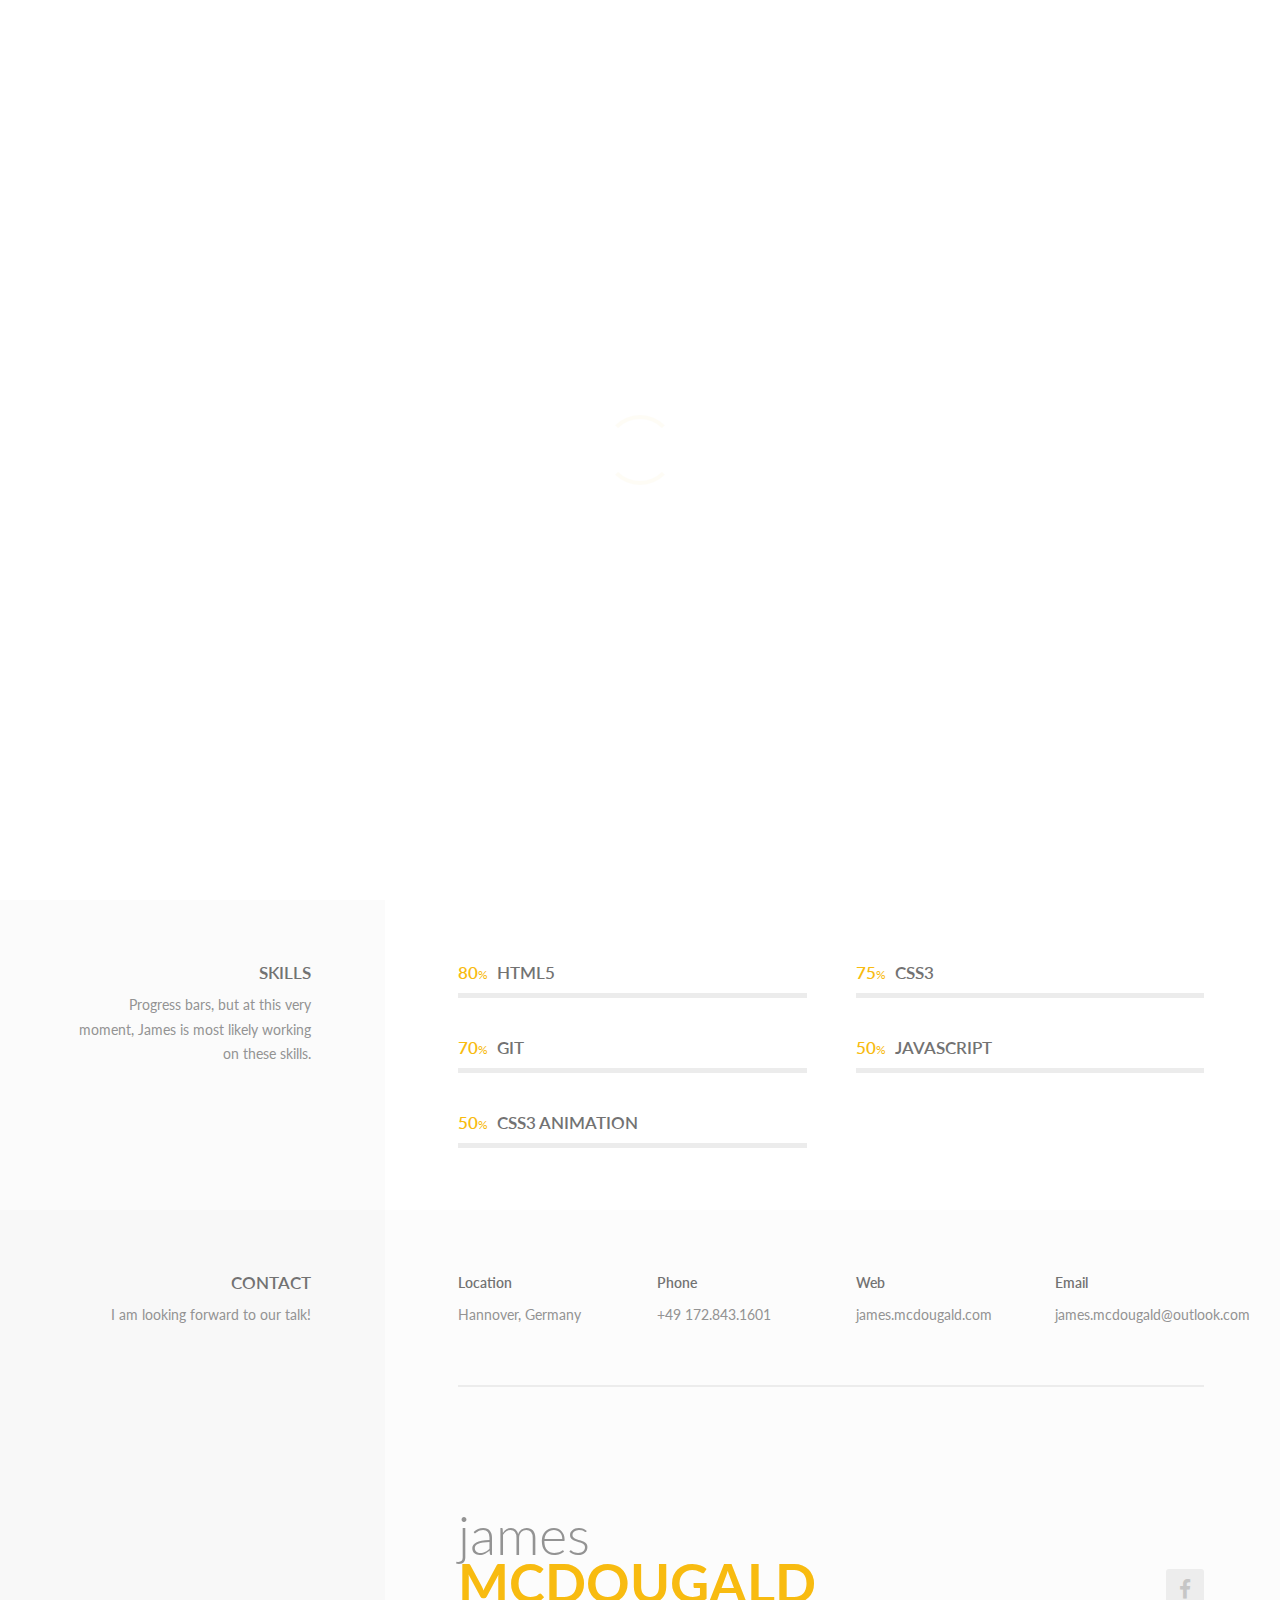
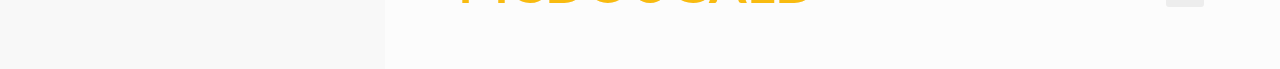
<file: index.html>
<!doctype html>

<html lang="en">

    <head>

        <title>James D. McDougald Jr.</title>

        <meta name="description" content="">

        <meta charset="utf-8">
        <meta name="viewport" content="width=device-width, initial-scale=1, shrink-to-fit=no">
        <meta http-equiv="x-ua-compatible" content="ie=edge">

        <!-- Google Font: Lato -->
        <link href='https://fonts.googleapis.com/css?family=Lato:400,100,100italic,300,300italic,400italic,700,700italic,900,900italic&subset=latin,latin-ext' rel='stylesheet' type='text/css'>

        <!-- FontAwesome -->
        <link rel="stylesheet" href="assets/plugins/font-awesome/css/font-awesome.min.css">

        <!-- Nivo Lightbox-->
        <link rel="stylesheet" href="assets/plugins/nivo-lightbox/nivo-lightbox.css" />
        <link rel="stylesheet" href="assets/plugins/nivo-lightbox/themes/default/default.css" />

        <!-- Main CSS -->
        <link rel="stylesheet" href="assets/css/main.css">

        <!-- Themes -->
        <link rel="stylesheet" href="assets/css/themes.light.css">
        <!--<link rel="stylesheet" href="assets/css/themes.dark.css">-->

        <!-- Custom CSS -->
        <link rel="stylesheet" href="assets/css/custom.css">

        <!-- jQuery -->
        <script src="assets/js/jquery.min.js"></script>

        <!-- dense.js (Retina plugin) -->
        <script src="assets/js/dense.js"></script>

        <!-- Nivo Lightbox -->
        <script src="assets/plugins/nivo-lightbox/nivo-lightbox.min.js"></script>

        <!-- ScrollReveal -->
        <script src="assets/js/scrollreveal.min.js"></script>

        <!-- Main JS -->
        <script src="assets/js/main.js"></script>

    </head>

    <body>

        <div class="c-preloader  js-preloader">
            <div class="c-preloader__spinner  t-preloader__spinner"></div>
        </div>

        <div class="c-main-container  js-main-container">



            <!-- ################################ -->
            <!-- ############ HEADER ############ -->
            <!-- ################################ -->

            <section class="o-section o-section--header  t-section  t-section--header">
                <div class="c-header">

                    <div class="o-section__header-bg  t-section__header"></div>
                    <div class="o-section__content-bg  t-section__content"></div>

                    <div class="o-container">
                        <div class="o-section__container">

                            <header class="o-section__header  c-header__header  t-section__header">
                                <div class="c-header__inner-header">

                                    <div class="c-header__avatar">
                                        <div class="a-header  c-avatar">
                                            <img class="c-avatar__img" src="assets/images/header/background1.jpg" alt="">
                                        </div><!-- /c-avatar -->
                                    </div><!-- /c-header-avatar -->

                                </div><!-- /c-header__inner-header -->
                            </header><!-- /o-section__header -->

                            <div class="o-section__content  c-header__content  t-section__content">
                                <div class="c-header__inner-content">

                                    <div class="c-header__top">

                                        <div class="c-header__brand">

                                            <div class="c-brand">
                                                <h1 class="c-brand__title  t-title">
                                                    <span class="c-brand__sizer">
                                                        <span class="a-header  c-brand__first-word  t-title__first-word">
                                                            James
                                                        </span>
                                                        <span class="a-header  c-brand__second-word  t-title__second-word">
                                                            McDougald
                                                        </span>
                                                    </span>
                                                </h1>
                                                <h2 class="a-header  c-brand__sub-title  t-sub-title">
                                                    <span class="c-brand__sizer">
                                                        Developing Front-end &amp; Web Developer
                                                    </span>
                                                </h2>
                                            </div><!-- /c-brand -->

                                        </div><!-- /c-header__brand -->

                                        <ul class="c-header__social-buttons  c-social-buttons">
                                            <li class="a-header">
                                                <a href="https://www.facebook.com/james.mcdougald" target="_blank" class="c-social-button  t-social-button">
                                                    <i class="fa  fa-lg  fa-facebook"></i>
                                                </a>
                                            </li>
                                            <!--<li class="a-header">
                                                <a href="https://dribbble.com/" target="_blank" class="c-social-button  t-social-button">
                                                    <i class="fa  fa-lg  fa-dribbble"></i>
                                                </a>
                                            </li>-->
                                            <!--<li class="a-header">
                                                <a href="https://twitter.com/_Ruven" target="_blank" class="c-social-button  t-social-button">
                                                    <i class="fa  fa-lg  fa-twitter"></i>
                                                </a>
                                            </li>-->
                                        </ul><!-- /c-header__social-buttons -->

                                    </div><!-- /c-header__top -->

                                    <div class="c-header__contact">

                                        <hr class="a-header  c-header__contact-divider" />

                                        <div class="o-grid">

                                            <div class="o-grid__col-md-3  o-grid__col-sm-6">
                                                <div class="a-header  o-content">
                                                    <div class="o-content__body">
                                                        <h4>Location</h4>
                                                        <address>
                                                            Hannover, Germany
                                                        </address>
                                                    </div>
                                                </div><!-- /o-content -->
                                            </div><!-- /o-grid__col -->

                                            <div class="o-grid__col-md-3  o-grid__col-sm-6">
                                                <div class="a-header  o-content">
                                                    <div class="o-content__body">
                                                        <h4>Phone</h4>
                                                        <p>
                                                            +49 172.843.1601
                                                        </p>
                                                    </div>
                                                </div><!-- /o-content -->
                                            </div><!-- /o-grid__col -->

                                            <div class="o-grid__col-md-3  o-grid__col-sm-6">
                                                <div class="a-header  o-content">
                                                    <div class="o-content__body">
                                                        <a href="#" target="_blank" class="t-link-container">
                                                            <h4>Web</h4>
                                                            <p>
                                                                <span class="t-link-container__item--blended">
                                                                    james.mcdougald.com
                                                                </span>
                                                            </p>
                                                        </a><!-- /o-link-container -->
                                                    </div>
                                                </div><!-- /o-content -->
                                            </div><!-- /o-grid__col -->

                                            <div class="o-grid__col-md-3  o-grid__col-sm-6">
                                                <div class="a-header  o-content">
                                                    <div class="o-content__body">
                                                        <a href="#" target="_blank" class="t-link-container">
                                                            <h4>Email</h4>
                                                            <p>
                                                                <span class="t-link-container__item--blended">
                                                                    james.mcdougald@outlook.com
                                                                </span>
                                                            </p>
                                                        </a><!-- /o-link-container -->
                                                    </div>
                                                </div><!-- /o-content -->
                                            </div><!-- /o-grid__col -->

                                        </div><!-- /o-grid -->
                                    </div><!-- /c-header__contact -->

                                </div><!-- /c-header__inner-content -->
                            </div><!-- /o-section__content -->

                        </div><!-- /o-section__container -->

                    </div><!-- /o-container -->

                </div><!-- /c-header -->
            </section><!-- /o-section -->



            <!-- ################################ -->
            <!-- ############ INTRO ############# -->
            <!-- ################################ -->

            <section class="o-section  t-section  ">

                <div class="o-section__header-bg  t-section__header"></div>
                <div class="o-section__content-bg  t-section__content"></div>

                <div class="o-container">
                    <div class="o-section__container">

                        <header class="o-section__header  t-section__header">
                            <div class="o-content">
                                <h2 class="o-section__heading">
                                    Intro
                                </h2>
                                <div class="o-content__body  o-section__description">
                                    A bit about James.
                                </div>
                            </div>
                        </header><!-- /o-section__header -->

                        <div class="o-section__content  t-section__content  ">

                            <div class="o-content">
                                <div class="c-intro">
                                    <div class="o-content__body">
                                        <p>
                                            James D. McDougald Jr.  is an
                                            <a href="https://www.google.de/search?ei=B_4OWpz0O8K2a63auvgH&q=entrepreneur+definition&oq=entrepreneur+def&gs_l=psy-ab.1.0.0i67k1j0l9.13165.13921.0.15288.4.4.0.0.0.0.94.330.4.4.0....0...1.1.64.psy-ab..0.4.328...0i20i263k1.0.4mdVOdIQQ3Q" target="_blank">entrepreneurial</a> minded individual. He strives to create a legacy for his family that will leave a mark on the world, even long after he is gone.
                                        </p>
                                        <p>
                                            Mr. McDougald is seeking a position as a junior developer in which he can focus on the front-end development. Being what some would consider a forever student, James has his sights on not just finding a job, but starting a career in which he can be provided structure to learn more and more as well as apply his creativity. His experience in sales and marketing give him a competetive edge in understanding the demands and needs of the end-user.
                                        </p>
                                        <p>
                                            He is driven by his desire to learn and to be the best possible version of himself. He considers himself to have a student mentality as he pursues  a career as a developer. He finds gratification in overcoming the semmingly impossible obstacles, as well as conquering daily goals.
                                        </p>
                                        <p>
                                            Having a strong desire for knowledge &amp; determination to build upon his programming abilities led him to take on a 10 week training course at <a href="https://www.codecademy.com/pro/intensive/build-websites-from-scratch" target="_blank">codecademy</a>. During this time he actively progressed and improved in his capabilities. Since then, with guidance, he has developed and maintained a few projects of his own.
                                        </p>
                                        <p>
                                            During his short time living in Germany, he has made it his mission to learn the language &amp; culture. He successfully completed B2 qualification in the german language and intergration course at the <a href="https://bildungsverein.de/" target="_blank">bildungsverein Hannover</a>. Wether he was displeased with his level of the language or further driven by his love for learning, he then participated in a a three-month training plan in which employees are strengthened in their basic german skills. He remains nevertheless a stron believer that the best way to learn the language and most things in life is by immersing himself in situations where he is required to learn.
                                        </p>
                                        <p></p>
                                    </div>
                                </div>
                            </div>

                        </div><!-- /o-section__content -->

                    </div><!-- /o-section__container -->
                </div><!-- /o-container -->

            </section><!-- /o-section -->



            <!-- ################################ -->
            <!-- ########## EXPERTISE ########### -->
            <!-- ################################ -->

            <section class="o-section  t-section  ">

                <div class="o-section__header-bg  t-section__header"></div>
                <div class="o-section__content-bg  t-section__content"></div>

                <div class="o-container">
                    <div class="o-section__container">

                        <header class="o-section__header  t-section__header">
                            <div class="o-content">
                                <h2 class="o-section__heading">
                                    Expertise
                                </h2>
                                <div class="o-content__body  o-section__description">

                                </div>
                            </div>
                        </header><!-- /o-section__header -->

                        <div class="o-section__content  t-section__content  ">

                            <div class="o-grid">

                                <div class="o-grid__col-sm-6">
                                    <div class="o-media  o-media--block  o-content">
                                        <div class="o-media__figure">
                                            <div class="c-number  t-primary-color">
                                                01
                                            </div>
                                        </div>
                                        <div class="o-media__body  o-content__body">
                                            <h3>Advanced CSS</h3>
                                            <p>
                                                Outstanding ability to uphold CSS driven development standards. Update and modify existing css code for better UI &amp; UX.
                                            </p>
                                        </div>
                                    </div><!-- /o-media o-content -->
                                </div><!-- /o-grid__col -->

                                <div class="o-grid__col-sm-6">
                                    <div class="o-media  o-media--block  o-content">
                                        <div class="o-media__figure">
                                            <div class="c-number  t-primary-color">
                                                02
                                            </div>
                                        </div>
                                        <div class="o-media__body  o-content__body">
                                            <h3>Responsive Design</h3>
                                            <p>
                                              Make websites change dynamically when viewed on any screen size. "Approach aimed at crafting sites to provide an optimal viewing experience, easy reading and navigation with a minimum of resizing, panning, and scrolling across a wide range of devices." -google
                                            </p>
                                        </div>
                                    </div><!-- /o-media o-content -->
                                </div><!-- /o-grid__col -->

                                <div class="o-grid__col-sm-6">
                                    <div class="o-media  o-media--block  o-content">
                                        <div class="o-media__figure">
                                            <div class="c-number  t-primary-color">
                                                03
                                            </div>
                                        </div>
                                        <div class="o-media__body  o-content__body">
                                            <h3>HTML5</h3>
                                            <p>
                                                Develope HTML Style Guides based on finalized templates.
                                            </p>
                                        </div>
                                    </div><!-- /o-media o-content -->
                                </div><!-- /o-grid__col -->

                                <div class="o-grid__col-sm-6">
                                    <div class="o-media  o-media--block  o-content">
                                        <div class="o-media__figure">
                                            <div class="c-number  t-primary-color">
                                                04
                                            </div>
                                        </div>
                                        <div class="o-media__body  o-content__body">
                                            <h3>Front-end Design</h3>
                                            <p>
                                                Workflow tools include: HTML, CSS, Bootstrap, Javascript, GitHub.
                                            </p>
                                        </div>
                                    </div><!-- /o-media o-content -->
                                </div><!-- /o-grid__col -->

                                <!--<div class="o-grid__col-sm-6">
                                    <div class="o-media  o-media--block  o-content">
                                        <div class="o-media__figure">
                                            <div class="c-number  t-primary-color">
                                                05
                                            </div>
                                        </div>
                                        <div class="o-media__body  o-content__body">
                                            <h3>WordPress</h3>
                                            <p>
                                                Phasellus ultrices nulla quis nibh. Fusce lobortis lorem. Quisque a lectus. Donec consectetuer ligula vulputate sem tristique cursus. Nam nulla quam, gravida non, sodales sit amet, nisi.
                                            </p>
                                        </div>
                                    </div><!-- /o-media o-content -->
                                </div><!-- /o-grid__col -->-->

                                <!--<div class="o-grid__col-sm-6">
                                    <div class="o-media  o-media--block  o-content">
                                        <div class="o-media__figure">
                                            <div class="c-number  t-primary-color">
                                                06
                                            </div>
                                        </div>
                                        <div class="o-media__body  o-content__body">
                                            <h3>JavaScript / jQuery</h3>
                                            <p>
                                                Cras ornare tristique elit lorem ipsum dolor sit amet, consectetuer adipiscing elit. Phasellus hendrerit. Pellentesque aliquet nibh nec urna. In nisi neque, aliquet vel, dapibus id.
                                            </p>
                                        </div>
                                    </div><!-- /o-media o-content -->
                                </div><!-- /o-grid__col -->-->

                            </div><!-- /o-grid -->

                        </div><!-- /o-section__content -->

                    </div><!-- /o-section__container -->
                </div><!-- /o-container -->

            </section><!-- /o-section -->



            <!-- ################################ -->
            <!-- ############ SKILLS ############ -->
            <!-- ################################ -->

            <section class="o-section  t-section  ">

                <div class="o-section__header-bg  t-section__header"></div>
                <div class="o-section__content-bg  t-section__content"></div>

                <div class="o-container">
                    <div class="o-section__container">

                        <header class="o-section__header  t-section__header">
                            <div class="o-content">
                                <h2 class="o-section__heading">
                                    Skills
                                </h2>
                                <div class="o-content__body  o-section__description">
                                    Progress bars, but at this very moment, James is most likely working on these skills.
                                </div>
                            </div>
                        </header><!-- /o-section__header -->

                        <div class="o-section__content  t-section__content  ">

                            <div class="o-grid">

                                <div class="o-grid__col-sm-6">
                                    <div class="o-content">
                                        <div class="o-media  o-media--block">
                                            <div class="o-media__figure">
                                                <div class="c-number  t-primary-color">
                                                    80<small>%</small>
                                                </div>
                                            </div>
                                            <div class="o-media__body">
                                                <h3>HTML5</h3>
                                            </div>
                                        </div>
                                        <div class="c-progress-bar  o-content__body  t-border-color-bg  u-mt-text">
                                            <div class="a-progress-bar  c-progress-bar__filler  t-primary-bg" data-percent="80"></div>
                                        </div>
                                    </div>
                                </div><!-- /o-grid__col -->

                                <div class="o-grid__col-sm-6">
                                    <div class="o-content">
                                        <div class="o-media  o-media--block">
                                            <div class="o-media__figure">
                                                <div class="c-number  t-primary-color">
                                                    75<small>%</small>
                                                </div>
                                            </div>
                                            <div class="o-media__body">
                                                <h3>CSS3</h3>
                                            </div>
                                        </div>
                                        <div class="c-progress-bar  o-content__body  t-border-color-bg  u-mt-text">
                                            <div class="a-progress-bar  c-progress-bar__filler  t-primary-bg" data-percent="75"></div>
                                        </div>
                                    </div>
                                </div><!-- /o-grid__col -->

                                <div class="o-grid__col-sm-6">
                                    <div class="o-content">
                                        <div class="o-media  o-media--block">
                                            <div class="o-media__figure">
                                                <div class="c-number  t-primary-color">
                                                    70<small>%</small>
                                                </div>
                                            </div>
                                            <div class="o-media__body">
                                                <h3>Git</h3>
                                            </div>
                                        </div>
                                        <div class="c-progress-bar  o-content__body  t-border-color-bg  u-mt-text">
                                            <div class="a-progress-bar  c-progress-bar__filler  t-primary-bg" data-percent="70"></div>
                                        </div>
                                    </div>
                                </div><!-- /o-grid__col -->

                                <div class="o-grid__col-sm-6">
                                    <div class="o-content">
                                        <div class="o-media  o-media--block">
                                            <div class="o-media__figure">
                                                <div class="c-number  t-primary-color">
                                                    50<small>%</small>
                                                </div>
                                            </div>
                                            <div class="o-media__body">
                                                <h3>JavaScript</h3>
                                            </div>
                                        </div>
                                        <div class="c-progress-bar  o-content__body  t-border-color-bg  u-mt-text">
                                            <div class="a-progress-bar  c-progress-bar__filler  t-primary-bg" data-percent="50"></div>
                                        </div>
                                    </div>
                                </div><!-- /o-grid__col -->

                                <div class="o-grid__col-sm-6">
                                    <div class="o-content">
                                        <div class="o-media  o-media--block">
                                            <div class="o-media__figure">
                                                <div class="c-number  t-primary-color">
                                                    50<small>%</small>
                                                </div>
                                            </div>
                                            <div class="o-media__body">
                                                <h3>CSS3 Animation</h3>
                                            </div>
                                        </div>
                                        <div class="c-progress-bar  o-content__body  t-border-color-bg  u-mt-text">
                                            <div class="a-progress-bar  c-progress-bar__filler  t-primary-bg" data-percent="50"></div>
                                        </div>
                                    </div>
                                </div><!-- /o-grid__col -->


                            </div><!-- /o-grid -->

                        </div><!-- /o-section__content -->

                    </div><!-- /o-section__container -->
                </div><!-- /o-container -->

            </section><!-- /o-section -->






            <!-- ################################ -->
            <!-- ############ FOOTER ############ -->
            <!-- ################################ -->

            <section class="o-section  t-section  o-section--footer">

                <div class="o-section__header-bg  t-section__header"></div>
                <div class="o-section__content-bg  t-section__content"></div>

                <div class="o-container">
                    <div class="o-section__container">

                        <header class="o-section__header  t-section__header">
                            <div class="o-content">
                                <h2 class="o-section__heading">
                                    Contact
                                </h2>
                                <div class="o-content__body  o-section__description">
                                    I am looking forward to our talk!
                                </div>
                            </div>
                        </header><!-- /o-section__header -->

                        <div class="o-section__content  t-section__content  ">

                                <div class="c-footer__contact">
                                    <div class="o-grid">

                                    <div class="o-grid__col-md-3  o-grid__col-sm-6">
                                        <div class="o-content">
                                            <div class="o-content__body">
                                                <h4>Location</h4>
                                                <address>
                                                    Hannover, Germany
                                                </address>
                                            </div>
                                        </div><!-- /o-content -->
                                    </div><!-- /o-grid__col -->

                                    <div class="o-grid__col-md-3  o-grid__col-sm-6">
                                        <div class="o-content">
                                            <div class="o-content__body">
                                                <h4>Phone</h4>
                                                <p>
                                                    +49 172.843.1601
                                                </p>
                                            </div>
                                        </div><!-- /o-content -->
                                    </div><!-- /o-grid__col -->

                                    <div class="o-grid__col-md-3  o-grid__col-sm-6">
                                        <div class="o-content">
                                            <div class="o-content__body">
                                                <a href="#" target="_blank" class="t-link-container">
                                                    <h4>Web</h4>
                                                    <p>
                                                        <span class="t-link-container__item--blended">
                                                            james.mcdougald.com
                                                        </span>
                                                    </p>
                                                </a><!-- /o-link-container -->
                                            </div>
                                        </div><!-- /o-content -->
                                    </div><!-- /o-grid__col -->

                                    <div class="o-grid__col-md-3  o-grid__col-sm-6">
                                        <div class="o-content">
                                            <div class="o-content__body">
                                                <a href="#" target="_blank" class="t-link-container">
                                                    <h4>Email</h4>
                                                    <p>
                                                        <span class="t-link-container__item--blended">
                                                            james.mcdougald@outlook.com
                                                        </span>
                                                    </p>
                                                </a><!-- /o-link-container -->
                                            </div>
                                        </div><!-- /o-content -->
                                    </div><!-- /o-grid__col -->

                                </div><!-- /o-grid -->
                                </div><!-- /c-footer__contact -->

                                <hr class="c-footer__contact-divider" />

                                <div class="o-content">
                                    <div class="c-footer__bottom">
                                        <div class="c-footer__brand">

                                            <div class="c-brand">
                                                <div class="o-content__body">
                                                    <h1 class="c-brand__title  t-title">
                                                        <span class="c-brand__sizer  c-brand__sizer--sm">
                                                            <span class="a-footer  c-brand__first-word  t-title__first-word">
                                                                James
                                                            </span>
                                                            <span class="a-footer  c-brand__second-word  t-title__second-word">
                                                                McDougald
                                                            </span>
                                                        </span>
                                                    </h1>
                                                </div><!-- /o-content__body -->
                                            </div><!-- /c-brand -->

                                        </div><!-- /c-footer__brand -->

                                        <ul class="c-footer__social-buttons  c-social-buttons  o-content__body">
                                            <li class="a-footer">
                                                <a href="https://www.facebook.com/james.mcdougald" target="_blank" class="c-social-button  t-social-button">
                                                    <i class="fa  fa-lg  fa-facebook"></i>
                                                </a>
                                            </li>
                                          <!--  <li class="a-footer">
                                                <a href="https://dribbble.com/" target="_blank" class="c-social-button  t-social-button">
                                                    <i class="fa  fa-lg  fa-dribbble"></i>
                                                </a>
                                            </li>
                                            <li class="a-footer">
                                                <a href="https://twitter.com/_Ruven" target="_blank" class="c-social-button  t-social-button">
                                                    <i class="fa  fa-lg  fa-twitter"></i>
                                                </a>
                                            </li>-->
                                        </ul><!-- /c-footer__social-buttons -->

                                    </div><!-- /c-footer__bottom -->
                                </div><!-- /o-content -->

                        </div><!-- /o-section__content -->

                    </div><!-- /o-section__container -->
                </div><!-- /o-container -->

            </section><!-- /o-section -->



        </div><!-- /c-main-container -->

    </body>

</html>
</file>
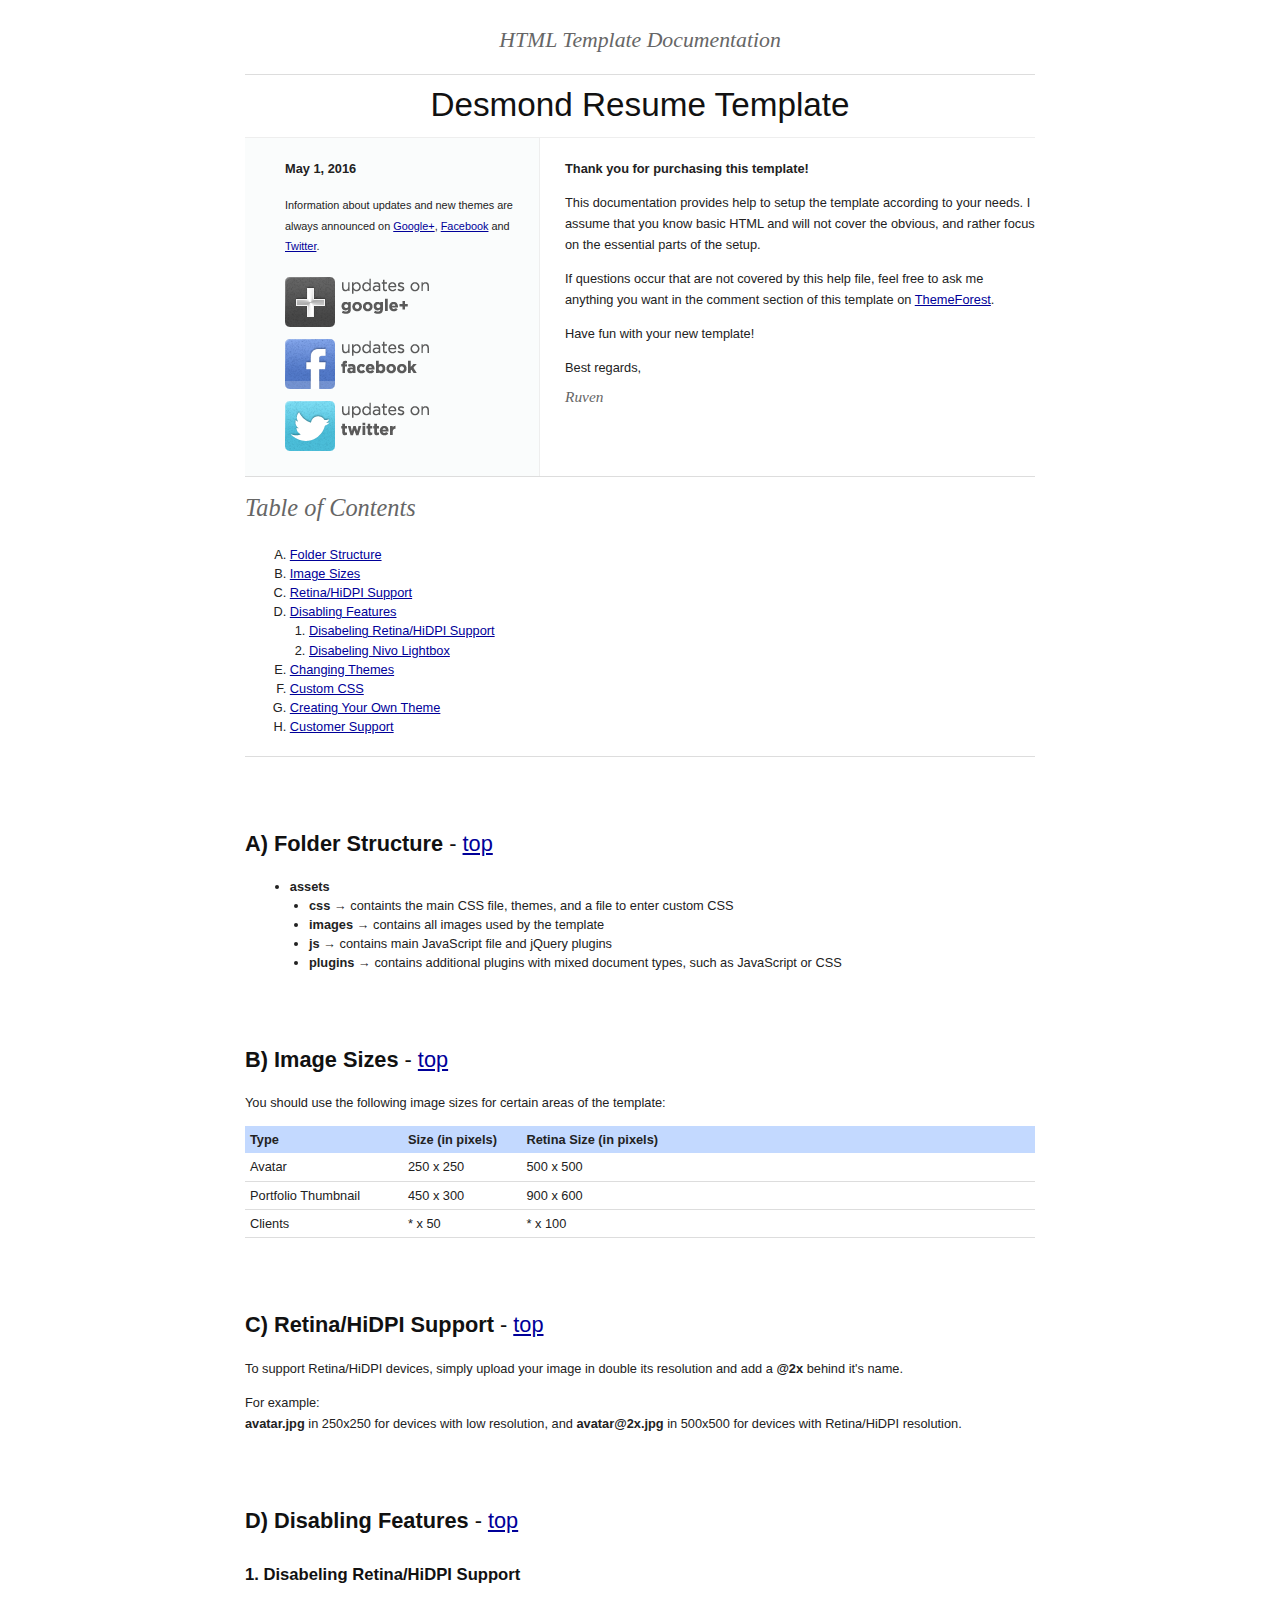
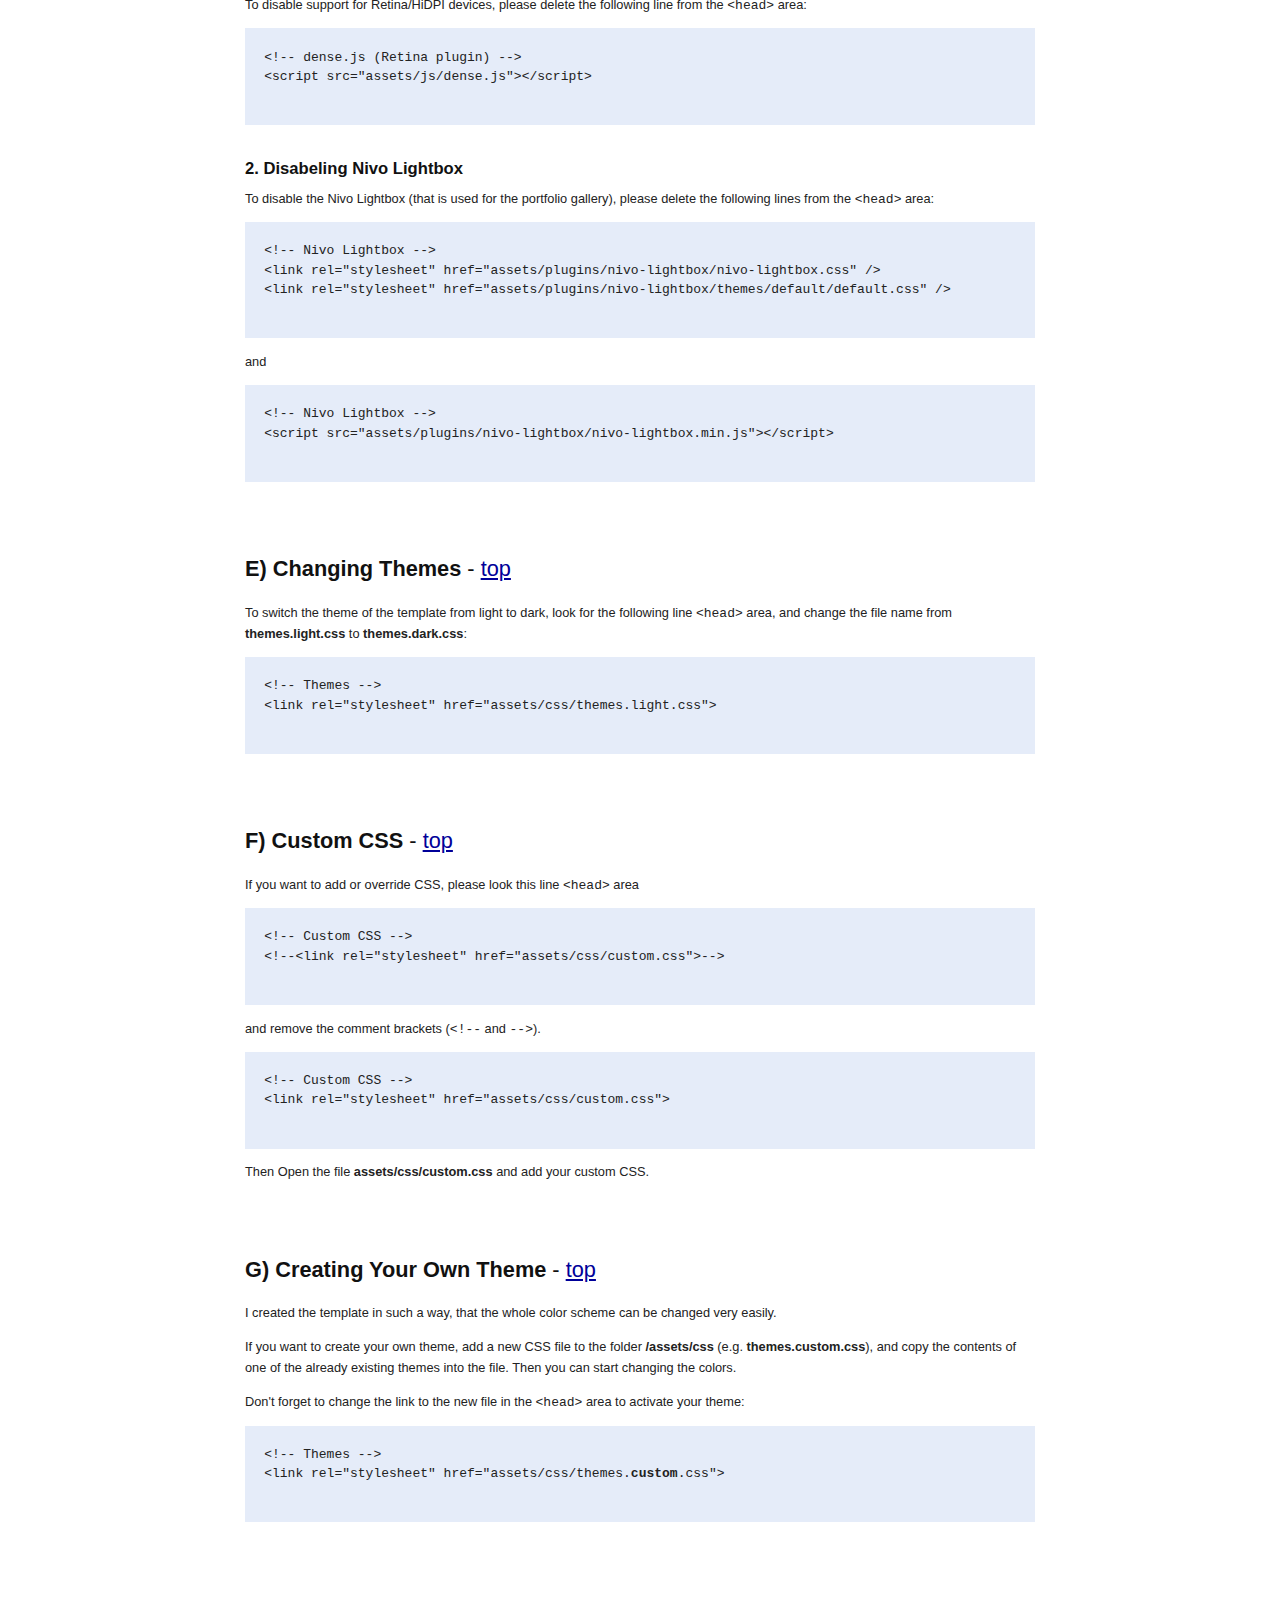
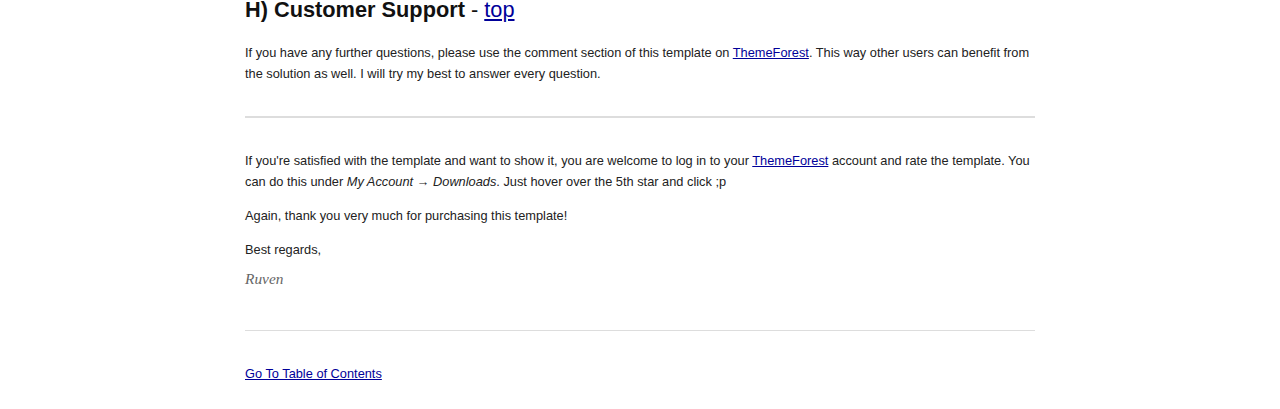
<file: james-resume/documentation/index.html>
<!DOCTYPE HTML PUBLIC "-//W3C//DTD HTML 4.01//EN" "http://www.w3.org/TR/html4/strict.dtd">
<html lang="en-US">

    <head lang="en">
        <meta http-equiv="content-type" content="text/html;charset=utf-8">
        <title>Desmond Resume Template Documentation</title>
        <!-- Framework CSS -->
        <link rel="stylesheet" href="assets/blueprint-css/screen.css" type="text/css" media="screen, projection">
        <link rel="stylesheet" href="assets/blueprint-css/print.css" type="text/css" media="print">
        <!--[if lt IE 8]><link rel="stylesheet" href="assets/blueprint-css/ie.css" type="text/css" media="screen, projection"><![endif]-->
        <link rel="stylesheet" href="assets/blueprint-css/plugins/fancy-type/screen.css" type="text/css" media="screen, projection">
    </head>


    <body>
        <div class="container">

            <h3 class="center alt top">HTML Template Documentation</h3>

            <hr/>

            <h1 class="center">Desmond Resume Template</h1>

            <div class="borderTop">
                <div class="span-6 colborder info prepend-1">
                    <p class="prepend-top">
                        <strong>
                            May 1, 2016
                        </strong>
                    </p>
                    <p class="prepend-top small">
                        Information about updates and new themes are always announced on <a target="_blank" href="https://plus.google.com/113894971444572788458/">Google+</a>, <a target="_blank" href="https://www.facebook.com/RuvenThemes">Facebook</a> and <a target="_blank" href="http://twitter.com/_ruven">Twitter</a>.
                    </p>
                    <p class="prepend-top">
                        <a target="_blank" href="https://plus.google.com/113894971444572788458/">
                            <img src="assets/images/social_icons/google-plus.png" alt="Follow Ruven on Google+" width="144" height="56">
                        </a>
                        <br/>
                        <a target="_blank" href="https://www.facebook.com/RuvenThemes">
                            <img src="assets/images/social_icons/facebook.png" alt="Add Ruven on Facebook" width="144" height="56">
                        </a>
                        <br/>
                        <a target="_blank" href="http://twitter.com/_ruven">
                            <img src="assets/images/social_icons/twitter.png" alt="Follow Ruven on Twitter" width="144" height="56">
                        </a>
                    </p>
                </div><!-- end div .span-6 -->

                <div class="span-12 last">
                    <p class="prepend-top append-0">
                        <b>Thank you for purchasing this template!</b>
                    </p>
                    <p>
                        This documentation provides help to setup the template according to your needs.
                        I assume that you know basic HTML and will not cover the obvious, and rather focus on the essential parts of the setup.
                    </p>
                    <p>
                        If questions occur that are not covered by this help file, feel free to ask me anything you want in the comment section of this template on <a href="http://themeforest.net/user/RuvenThemes/portfolio?ref=RuvenThemes">ThemeForest</a>.
                    </p>
                    <p>
                        Have fun with your new template!
                    </p>
                    <p>
                        Best regards,<br/>
                        <span class="alt large">Ruven</span>
                    </p>
                </div>
            </div><!-- end div .borderTop -->

            <hr/>









            <h2 id="toc" class="alt">Table of Contents</h2>

            <ol class="alpha">

                <li><a href="#folder-structure">Folder Structure</a></li>
                <li><a href="#image-sizes">Image Sizes</a></li>
                <li><a href="#retina-support">Retina/HiDPI Support</a></li>
                <li><a href="#disabling-features">Disabling Features</a>
                    <ol>
                        <li><a href="#disabling-retina">Disabeling Retina/HiDPI Support</a></li>
                        <li><a href="#disabling-lightbox">Disabeling Nivo Lightbox</a></li>
                    </ol>
                </li>
                <li><a href="#changing-themes">Changing Themes</a></li>
                <li><a href="#custom-css">Custom CSS</a></li>
                <li><a href="#custom-theme">Creating Your Own Theme</a></li>
                <li><a href="#customer-support">Customer Support</a></li>

            </ol>

            <hr>



            <h3 id="folder-structure"><strong>A) Folder Structure</strong> - <a href="#toc">top</a></h3>

            <ul>
                <li><strong>assets</strong>
                    <ul>
                        <li><strong>css</strong> → containts the main CSS file, themes, and a file to enter custom CSS
                        <li><strong>images</strong> → contains all images used by the template
                        <li><strong>js</strong> → contains main JavaScript file and jQuery plugins</li>
                        <li><strong>plugins</strong> → contains additional plugins with mixed document types, such as JavaScript or CSS</li>
                    </ul>
                </li>
            </ul>



            <h3 id="image-sizes"><strong>B) Image Sizes</strong> - <a href="#toc">top</a></h3>

            <p>
                You should use the following image sizes for certain areas of the template:
            </p>
            <table summary="Picture Sizes">
                <colgroup>
                    <col width="20%">
                    <col width="15%">
                    <col width="*">
                </colgroup>
                <thead>
                    <tr>
                        <th>Type</th>
                        <th>Size (in pixels)</th>
                        <th>Retina Size (in pixels)</th>
                    </tr>
                </thead>
                <tbody>
                    <tr>
                        <td>Avatar</td>
                        <td>250 x 250</td>
                        <td>500 x 500</td>
                    </tr>
                    <tr>
                        <td>Portfolio Thumbnail</td>
                        <td>450 x 300</td>
                        <td>900 x 600</td>
                    </tr>
                    <tr>
                        <td>Clients</td>
                        <td>* x 50</td>
                        <td>* x 100</td>
                    </tr>
                </tbody>
            </table>



            <h3 id="retina-support"><strong>C) Retina/HiDPI Support</strong> - <a href="#toc">top</a></h3>

            <p>
                To support Retina/HiDPI devices, simply upload your image in double its resolution and add a <b>@2x</b> behind it's name.
            </p>
            <p>
                For example:
                <br/>
                <b>avatar.jpg</b> in 250x250 for devices with low resolution, and <b>avatar@2x.jpg</b> in 500x500 for devices with Retina/HiDPI resolution.
            </p>



            <h3 id="disabling-features"><strong>D) Disabling Features</strong> - <a href="#toc">top</a></h3>

            <h4 id="disabling-retina">1. Disabeling Retina/HiDPI Support</h4>
            <p>
                To disable support for Retina/HiDPI devices, please delete the following line from the <code>&lt;head&gt;</code> area:
            </p>
            <div class="box">
                <pre>
&lt;!-- dense.js (Retina plugin) --&gt;
&lt;script src=&quot;assets/js/dense.js&quot;&gt;&lt;/script&gt;</pre>
            </div>

            <h4 id="disabling-lightbox">2. Disabeling Nivo Lightbox</h4>
            <p>
                To disable the Nivo Lightbox (that is used for the portfolio gallery), please delete the following lines from the <code>&lt;head&gt;</code> area:
            </p>
            <div class="box">
                <pre>
&lt;!-- Nivo Lightbox --&gt;
&lt;link rel=&quot;stylesheet&quot; href=&quot;assets/plugins/nivo-lightbox/nivo-lightbox.css&quot; /&gt;
&lt;link rel=&quot;stylesheet&quot; href=&quot;assets/plugins/nivo-lightbox/themes/default/default.css&quot; /&gt;</pre>
            </div>
            <p>
                and
            </p>
            <div class="box">
                <pre>
&lt;!-- Nivo Lightbox --&gt;
&lt;script src=&quot;assets/plugins/nivo-lightbox/nivo-lightbox.min.js&quot;&gt;&lt;/script&gt;</pre>
            </div>



            <h3 id="changing-themes"><strong>E) Changing Themes</strong> - <a href="#toc">top</a></h3>

            <p>
                To switch the theme of the template from light to dark, look for the following line <code>&lt;head&gt;</code> area, and change the file name from <b>themes.light.css</b> to <b>themes.dark.css</b>:
            </p>
            <div class="box">
                <pre>
&lt;!-- Themes --&gt;
&lt;link rel=&quot;stylesheet&quot; href=&quot;assets/css/themes.light.css&quot;&gt;</pre>
            </div>



            <h3 id="custom-css"><strong>F) Custom CSS</strong> - <a href="#toc">top</a></h3>

            <p>
                If you want to add or override CSS, please look this line <code>&lt;head&gt;</code> area
            </p>
            <div class="box">
                <pre>
&lt;!-- Custom CSS --&gt;
&lt;!--&lt;link rel=&quot;stylesheet&quot; href=&quot;assets/css/custom.css&quot;&gt;--&gt;</pre>
            </div>
            <p>
                and remove the comment brackets (<code>&lt;!--</code> and <code>--&gt;</code>).
            </p>
            <div class="box">
                <pre>
&lt;!-- Custom CSS --&gt;
&lt;link rel=&quot;stylesheet&quot; href=&quot;assets/css/custom.css&quot;&gt;</pre>
            </div>
            <p>
                Then Open the file <b>assets/css/custom.css</b> and add your custom CSS.
            </p>



            <h3 id="custom-theme"><strong>G) Creating Your Own Theme</strong> - <a href="#toc">top</a></h3>

            <p>
                I created the template in such a way, that the whole color scheme can be changed very easily.
            </p>
            <p>
                If you want to create your own theme, add a new CSS file to the folder <b>/assets/css</b> (e.g. <b>themes.custom.css</b>), and copy the contents of one of the already existing themes into the file.
                Then you can start changing the colors.
            </p>
            <p>
                Don't forget to change the link to the new file in the <code>&lt;head&gt;</code> area to activate your theme:
            </p>
            <div class="box">
                <pre>
&lt;!-- Themes --&gt;
&lt;link rel=&quot;stylesheet&quot; href=&quot;assets/css/themes.<b>custom</b>.css&quot;&gt;</pre>
            </div>



            <h3 id="customer-support"><strong>H) Customer Support</strong> - <a href="#toc">top</a></h3>

            <p>
                If you have any further questions, please use the comment section of this template on <a href="http://themeforest.net/user/RuvenThemes/portfolio?ref=RuvenThemes">ThemeForest</a>.
                This way other users can benefit from the solution as well.
                I will try my best to answer every question.
            </p>

            <br/>

            <hr/>

            <br/>

            <p>
              If you're satisfied with the template and want to show it, you are welcome to log in to your <a href="http://themeforest.net/user/RuvenThemes/portfolio?ref=RuvenThemes">ThemeForest</a> account and rate the template.
              You can do this under <i>My Account → Downloads</i>. Just hover over the 5th star and click ;p
            </p>

            <p>
              Again, thank you very much for purchasing this template!

            <p>
              Best regards,
              <br/>
              <span class="alt large">Ruven</span>
            </p>

            <br/>
            <hr/>
            <br/>

            <p><a href="#toc">Go To Table of Contents</a></p>

            <hr class="space"/>





        </div>
        <!-- end .container -->
    </body>

</html>
</file>
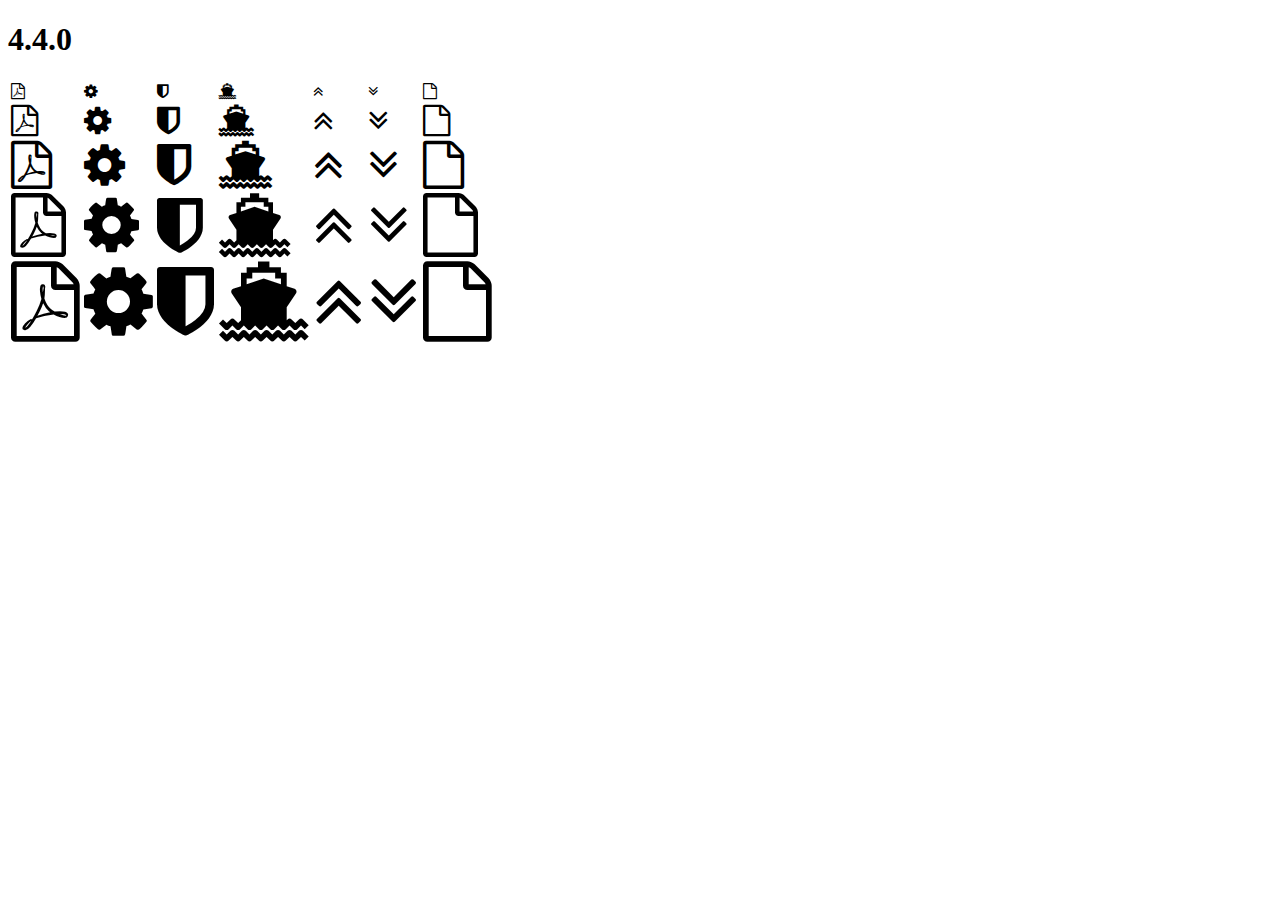
<file: assets/plugins/font-awesome/fonts/4.4.0/index.html>
<!DOCTYPE html>
<html>
  <head>
    <link rel="stylesheet" href="https://maxcdn.bootstrapcdn.com/font-awesome/4.4.0/css/font-awesome.css" />
  </head>

  <body>
    <h1>4.4.0</h1>
    <table>
      <tr>
        <td><i class="fa fa-1x fa-file-pdf-o"></i></td>
        <td><i class="fa fa-1x fa-cog"></i></td>
        <td><i class="fa fa-1x fa-shield"></i></td>
        <td><i class="fa fa-1x fa-ship"></i></td>
        <td><i class="fa fa-1x fa-angle-double-up"></i></td>
        <td><i class="fa fa-1x fa-angle-double-down"></i></td>
        <td><i class="fa fa-1x fa-file-o"></i></td>
      </tr>
      <tr>
        <td><i class="fa fa-2x fa-file-pdf-o"></i></td>
        <td><i class="fa fa-2x fa-cog"></i></td>
        <td><i class="fa fa-2x fa-shield"></i></td>
        <td><i class="fa fa-2x fa-ship"></i></td>
        <td><i class="fa fa-2x fa-angle-double-up"></i></td>
        <td><i class="fa fa-2x fa-angle-double-down"></i></td>
        <td><i class="fa fa-2x fa-file-o"></i></td>
      </tr>
      <tr>
        <td><i class="fa fa-3x fa-file-pdf-o"></i></td>
        <td><i class="fa fa-3x fa-cog"></i></td>
        <td><i class="fa fa-3x fa-shield"></i></td>
        <td><i class="fa fa-3x fa-ship"></i></td>
        <td><i class="fa fa-3x fa-angle-double-up"></i></td>
        <td><i class="fa fa-3x fa-angle-double-down"></i></td>
        <td><i class="fa fa-3x fa-file-o"></i></td>
      </tr>
      <tr>
        <td><i class="fa fa-4x fa-file-pdf-o"></i></td>
        <td><i class="fa fa-4x fa-cog"></i></td>
        <td><i class="fa fa-4x fa-shield"></i></td>
        <td><i class="fa fa-4x fa-ship"></i></td>
        <td><i class="fa fa-4x fa-angle-double-up"></i></td>
        <td><i class="fa fa-4x fa-angle-double-down"></i></td>
        <td><i class="fa fa-4x fa-file-o"></i></td>
      </tr>
      <tr>
        <td><i class="fa fa-5x fa-file-pdf-o"></i></td>
        <td><i class="fa fa-5x fa-cog"></i></td>
        <td><i class="fa fa-5x fa-shield"></i></td>
        <td><i class="fa fa-5x fa-ship"></i></td>
        <td><i class="fa fa-5x fa-angle-double-up"></i></td>
        <td><i class="fa fa-5x fa-angle-double-down"></i></td>
        <td><i class="fa fa-5x fa-file-o"></i></td>
      </tr>
    </table>
  </body>

</html>
</file>
<file: assets/css/themes.light.css>
/**
 * THEMES.LIGHT
 */
/* Body */
body {
  background: #fff;
  color: #939393;
}

/* Heading */
h1,
h2,
h3,
h4,
h5,
h6 {
  color: #727272;
}

/* Link Container */
.t-link-container {
  color: inherit;
  display: block;
}

.t-link-container:hover,
.t-link-container:focus,
.t-link-container:active {
  color: inherit;
}

.t-link-container .t-link-container__item--blended {
  color: inherit;
}

/* Links */
a,
.t-link-container .t-link-container__item,
.t-link-container:hover .t-link-container__item--blended {
  color: #F8BB10;
}

/* Hover Links */
a:hover,
a:focus,
a:active,
.t-link-container:hover .t-link-container__item {
  color: #e0a707;
}

/* Horizontal Rulers */
hr,
.t-border-color {
  border-color: #ececec;
}

hr,
.t-border-color-bg {
  background: #ececec;
}

/* Primary Color */
.t-primary-color,
.t-primary-color-line {
  color: #F8BB10;
}

.t-primary-bg,
.t-primary-color-line {
  background: #F8BB10;
}

/* Preloader */
.t-preloader__spinner:not(:required):before {
  border-top-color: #F8BB10;
  border-bottom-color: #F8BB10;
}

/* Brand Colors */
.t-title__first-word {
  color: #939393;
}

.t-title__second-word {
  color: #F8BB10;
}

.t-sub-title {
  color: #939393;
}

/* Brand Typography */
.t-title {
  font-size: 4.8rem;
  line-height: 0.91;
}

.t-title__first-word {
  text-transform: lowercase;
  font-weight: 300;
}

.t-title__second-word {
  text-transform: uppercase;
  font-weight: 700;
}

.t-sub-title {
  font-weight: 300;
  font-size: 1.5rem;
  margin-left: .3rem;
}

/* Icons */
.fa {
  color: #e0e0e0;
}

/* Social Buttons */
.t-social-button {
  background: #ededed;
  border-color: #ededed;
}

.t-social-button .fa {
  color: #c6c6c6;
}

.t-social-button:hover {
  background: transparent;
}

.t-social-button:hover .fa {
  color: #F8BB10;
}

/* Image Overlay */
.t-image-overlay {
  background: #fff;
}

.t-image-overlay * {
  color: #3a3a3a;
}

.t-image-overlay:hover img {
  opacity: 0.2;
}

.t-image-overlay__deco-line {
  color: #535353;
  background: #535353;
}

/* Transition */
a,
button,
a .fa,
.t-link-container .t-link-container__item,
.t-link-container .t-link-container__item--blended {
  transition: all .15s linear;
}

/* Sections */
.t-section__header {
  background: #fafafa;
}

.t-section__content,
.t-section--header .t-section__header {
  background: #fff;
}

.t-section__content-border-color {
  border-color: #fff;
}

.t-timeline__point {
  box-shadow: 0 0 0 6px #fff;
}

@media (max-width: 1023px) {
  .t-section__header {
    border-top: 1px solid #ececec;
    border-bottom: 1px solid #ececec;
  }
  .t-section--header .t-section__header {
    border-top: none;
    border-bottom: none;
  }
}

@media (min-width: 1024px) {
  /* Odd Sections */
  .t-section,
  .t-section__header,
  .t-section--header .t-section__header {
    background: #fbfbfb;
  }
  .t-section__content {
    background: #fff;
  }
  /* Even Sections */
  .t-section:nth-child(even),
  .t-section:nth-child(even) .t-section__header {
    background: #f8f8f8;
  }
  .t-section:nth-child(even) .t-section__content {
    background: #fcfcfc;
  }
  .t-section:nth-child(even) .t-timeline__point {
    box-shadow: 0 0 0 6px #fcfcfc;
  }
}

/*# sourceMappingURL=themes.light.css.map */
</file>
<file: assets/css/themes.dark.css>
/**
 * THEMES.DARK
 */
/* Body */
body {
  background: #2d2e2e;
  color: #979899;
}

/* Heading */
h1,
h2,
h3,
h4,
h5,
h6 {
  color: #a4a5a6;
}

/* Link Container */
.t-link-container {
  color: inherit;
  display: block;
}

.t-link-container:hover,
.t-link-container:focus,
.t-link-container:active {
  color: inherit;
}

.t-link-container .t-link-container__item--blended {
  color: inherit;
}

/* Links */
a,
.t-link-container .t-link-container__item,
.t-link-container:hover .t-link-container__item--blended {
  color: #e0a80d;
}

/* Hover Links */
a:hover,
a:focus,
a:active,
.t-link-container:hover .t-link-container__item {
  color: #fefaee;
}

/* Horizontal Rulers */
hr,
.t-border-color {
  border-color: #404242;
}

hr,
.t-border-color-bg {
  background: #404242;
}

/* Primary Color */
.t-primary-color,
.t-primary-color-line {
  color: #e0a80d;
}

.t-primary-bg,
.t-primary-color-line {
  background: #e0a80d;
}

/* Preloader */
.t-preloader__spinner:not(:required):before {
  border-top-color: #e0a80d;
  border-bottom-color: #e0a80d;
}

/* Brand Colors */
.t-title__first-word {
  color: #a4a5a6;
}

.t-title__second-word {
  color: #e0a80d;
}

.t-sub-title {
  color: #979899;
}

/* Brand Typography */
.t-title {
  font-size: 4.8rem;
  line-height: 0.91;
}

.t-title__first-word {
  text-transform: lowercase;
  font-weight: 300;
}

.t-title__second-word {
  text-transform: uppercase;
  font-weight: 700;
}

.t-sub-title {
  font-weight: 300;
  font-size: 1.5rem;
  margin-left: .3rem;
}

/* Icons */
.fa {
  color: #575859;
}

/* Social Buttons */
.t-social-button {
  background: #3f4040;
  border-color: #3f4040;
}

.t-social-button .fa {
  color: #717273;
}

.t-social-button:hover {
  background: #323333;
}

.t-social-button:hover .fa {
  color: #e0a80d;
}

/* Image Overlay */
.t-image-overlay {
  background: #2d2e2e;
}

.t-image-overlay * {
  color: #e4e5e5;
}

.t-image-overlay:hover img {
  opacity: 0.4;
}

.t-image-overlay__deco-line {
  color: #c0c1c1;
  background: #c0c1c1;
}

/* Transition */
a,
button,
a .fa,
.t-link-container .t-link-container__item,
.t-link-container .t-link-container__item--blended {
  transition: all .15s linear;
}

/* Sections */
.t-section__header {
  background: #282929;
}

.t-section__content,
.t-section--header .t-section__header {
  background: #2d2e2e;
}

.t-section__content-border-color {
  border-color: #2d2e2e;
}

.t-timeline__point {
  box-shadow: 0 0 0 6px #2d2e2e;
}

@media (max-width: 1023px) {
  .t-section__header {
    border-top: 1px solid #404242;
    border-bottom: 1px solid #404242;
  }
  .t-section--header .t-section__header {
    border-top: none;
    border-bottom: none;
  }
}

@media (min-width: 1024px) {
  /* Odd Sections */
  .t-section,
  .t-section__header,
  .t-section--header .t-section__header {
    background: #2b2c2c;
  }
  .t-section__content {
    background: #2d2e2e;
  }
  /* Even Sections */
  .t-section:nth-child(even),
  .t-section:nth-child(even) .t-section__header {
    background: #292a2a;
  }
  .t-section:nth-child(even) .t-section__content {
    background: #2b2c2c;
  }
  .t-section:nth-child(even) .t-timeline__point {
    box-shadow: 0 0 0 6px #2b2c2c;
  }
}

/*# sourceMappingURL=themes.dark.css.map */
</file>
<file: assets/css/custom.css>
/**
 * CUSTOM CSS
 *
 * Here you can add your custom CSS code.
 */

/*# sourceMappingURL=custom.css.map */
span.a-header.c-brand__second-word.title__second-word.in-view {
  color: darkred;
}
</file>
<file: james-resume/documentation/assets/blueprint-css/screen.css>
/* -----------------------------------------------------------------------


 Blueprint CSS Framework 0.9
 http://blueprintcss.org

   * Copyright (c) 2007-Present. See LICENSE for more info.
   * See README for instructions on how to use Blueprint.
   * For credits and origins, see AUTHORS.
   * This is a compressed file. See the sources in the 'src' directory.

----------------------------------------------------------------------- */

/* reset.css */
html, body, div, span, object, iframe, h1, h2, h3, h4, h5, h6, p, blockquote, pre, a, abbr, acronym, address, code, del, dfn, em, img, q, dl, dt, dd, ol, ul, li, fieldset, form, label, legend, table, caption, tbody, tfoot, thead, tr, th, td {margin:0;padding:0;border:0;font-weight:inherit;font-style:inherit;font-size:100%;font-family:inherit;vertical-align:baseline;}
body {line-height:1.5;}
table {border-collapse:separate;border-spacing:0;}
caption, th, td {text-align:left;font-weight:normal;}
table, td, th {vertical-align:middle;}
blockquote:before, blockquote:after, q:before, q:after {content:"";}
blockquote, q {quotes:"" "";}
a img {border:none;}

/* custom.css */
.info { background:#fafcfc; }
.borderTop { border-top: 1px solid #eee;}
.append-0 {padding-right:20px;}

/* typography.css */
body {font-size:80%;color:#222;background:#fff;font-family:"Helvetica Neue", Arial, Helvetica, sans-serif;padding-top:30px;}
h1, h2, h3, h4, h5, h6 {font-weight:normal;color:#111;}
h1 {font-size:2.6em;line-height:1;margin-bottom:0.5em;}
h2 {font-size:1.9em;margin-bottom:0.75em;}
h3 {font-size:1.4em;line-height:1;margin-bottom:1em;}
h4 {font-size:1.1em;line-height:1.25;margin-bottom:1.25em;}
h5 {font-size:1em;font-weight:bold;margin-bottom:1.5em;}
h6 {font-size:1em;font-weight:bold;}
h1 img, h2 img, h3 img, h4 img, h5 img, h6 img {margin:0;}
p {margin:0 0 1.5em;line-height:1.65em;}
p img.left {float:left;margin:1.5em 1.5em 1.5em 0;padding:0;}
p img.right {float:right;margin:1.5em 0 1.5em 1.5em;}
a:focus, a:hover {color:#000;}
a {color:#009;text-decoration:underline;}
blockquote {margin:1.5em;color:#666;font-style:italic;}
strong {font-weight:bold;}
em, dfn {font-style:italic;}
dfn {font-weight:bold;}
sup, sub {line-height:0;}
abbr, acronym {border-bottom:1px dotted #666;}
address {margin:0 0 1.5em;font-style:italic;}
del {color:#666;}
pre {margin:1.5em 0;white-space:pre;}
pre, code, tt {font:13px 'andale mono', 'lucida console', monospace;line-height:1.5;}
li ul, li ol {margin:0 1.5em;}
ul, ol {margin:0 1.5em 1.5em 3.5em;}
ul {list-style-type:disc;}
ol {list-style-type:decimal;}
ol.alpha {list-style:upper-alpha;}
dl {margin:0 0 1.5em 0;}
dl dt {font-weight:bold;}
dd {margin-left:1.5em;}
table {margin-bottom:1.4em;width:100%;}
th {font-weight:bold;}
thead th {background:#c3d9ff;}
th, td, caption {padding:4px 10px 4px 5px;}
tr.even td {background:#e5ecf9;}
tfoot {font-style:italic;}
caption {background:#eee;}
.small {font-size:.85em;margin-bottom:1.875em;line-height:1.875em;}
.large {font-size:1.2em;line-height:2.5em;margin-bottom:1.25em;}
.hide {display:none;}
.quiet {color:#666;}
.loud {color:#000;}
.highlight {background:#ff0;}
.added {background:#060;color:#fff;}
.removed {background:#900;color:#fff;}
.first {margin-left:0;padding-left:0;}
.last {margin-right:0;padding-right:0;}
.top {margin-top:0;padding-top:0;}
.bottom {margin-bottom:0;padding-bottom:0;}
.center {text-align:center;}

/* forms.css */
label {font-weight:bold;}
fieldset {padding:1.4em;margin:0 0 1.5em 0;border:1px solid #ccc;}
legend {font-weight:bold;font-size:1.2em;}
input[type=text], input[type=password], input.text, input.title, textarea, select {background-color:#fff;border:1px solid #bbb;}
input[type=text]:focus, input[type=password]:focus, input.text:focus, input.title:focus, textarea:focus, select:focus {border-color:#666;}
input[type=text], input[type=password], input.text, input.title, textarea, select {margin:0.5em 0;}
input.text, input.title {width:300px;padding:5px;}
input.title {font-size:1.5em;}
textarea {width:390px;height:250px;padding:5px;}
input[type=checkbox], input[type=radio], input.checkbox, input.radio {position:relative;top:.25em;}
form.inline {line-height:3;}
form.inline p {margin-bottom:0;}
.error, .notice, .success {padding:.8em;margin-bottom:1em;border:2px solid #ddd;}
.error {background:#FBE3E4;color:#8a1f11;border-color:#FBC2C4;}
.notice {background:#FFF6BF;color:#514721;border-color:#FFD324;}
.success {background:#E6EFC2;color:#264409;border-color:#C6D880;}
.error a {color:#8a1f11;}
.notice a {color:#514721;}
.success a {color:#264409;}

/* grid.css */
.container {width:790px;margin:0 auto;}
.showgrid {background:url(src/grid.png);}
.column, div.span-1, div.span-2, div.span-3, div.span-4, div.span-5, div.span-6, div.span-7, div.span-8, div.span-9, div.span-10, div.span-11, div.span-12, div.span-13, div.span-14, div.span-15, div.span-16, div.span-17, div.span-18, div.span-19, div.span-20, div.span-21, div.span-22, div.span-23, div.span-24 {float:left;margin-right:10px;}
.last, div.last {margin-right:0;}
.span-1 {width:30px;}
.span-2 {width:70px;}
.span-3 {width:110px;}
.span-4 {width:150px;}
.span-5 {width:190px;}
.span-6 {width:230px;}
.span-7 {width:270px;}
.span-8 {width:310px;}
.span-9 {width:350px;}
.span-10 {width:390px;}
.span-11 {width:430px;}
.span-12 {width:470px;}
.span-13 {width:510px;}
.span-14 {width:550px;}
.span-15 {width:590px;}
.span-16 {width:630px;}
.span-17 {width:670px;}
.span-18 {width:710px;}
.span-19 {width:750px;}
.span-20 {width:790px;}
.span-21 {width:830px;}
.span-22 {width:870px;}
.span-23 {width:910px;}
.span-24, div.span-24 {width:950px;margin:0;}
input.span-1, textarea.span-1, input.span-2, textarea.span-2, input.span-3, textarea.span-3, input.span-4, textarea.span-4, input.span-5, textarea.span-5, input.span-6, textarea.span-6, input.span-7, textarea.span-7, input.span-8, textarea.span-8, input.span-9, textarea.span-9, input.span-10, textarea.span-10, input.span-11, textarea.span-11, input.span-12, textarea.span-12, input.span-13, textarea.span-13, input.span-14, textarea.span-14, input.span-15, textarea.span-15, input.span-16, textarea.span-16, input.span-17, textarea.span-17, input.span-18, textarea.span-18, input.span-19, textarea.span-19, input.span-20, textarea.span-20, input.span-21, textarea.span-21, input.span-22, textarea.span-22, input.span-23, textarea.span-23, input.span-24, textarea.span-24 {border-left-width:1px!important;border-right-width:1px!important;padding-left:5px!important;padding-right:5px!important;}
input.span-1, textarea.span-1 {width:18px!important;}
input.span-2, textarea.span-2 {width:58px!important;}
input.span-3, textarea.span-3 {width:98px!important;}
input.span-4, textarea.span-4 {width:138px!important;}
input.span-5, textarea.span-5 {width:178px!important;}
input.span-6, textarea.span-6 {width:218px!important;}
input.span-7, textarea.span-7 {width:258px!important;}
input.span-8, textarea.span-8 {width:298px!important;}
input.span-9, textarea.span-9 {width:338px!important;}
input.span-10, textarea.span-10 {width:378px!important;}
input.span-11, textarea.span-11 {width:418px!important;}
input.span-12, textarea.span-12 {width:458px!important;}
input.span-13, textarea.span-13 {width:498px!important;}
input.span-14, textarea.span-14 {width:538px!important;}
input.span-15, textarea.span-15 {width:578px!important;}
input.span-16, textarea.span-16 {width:618px!important;}
input.span-17, textarea.span-17 {width:658px!important;}
input.span-18, textarea.span-18 {width:698px!important;}
input.span-19, textarea.span-19 {width:738px!important;}
input.span-20, textarea.span-20 {width:778px!important;}
input.span-21, textarea.span-21 {width:818px!important;}
input.span-22, textarea.span-22 {width:858px!important;}
input.span-23, textarea.span-23 {width:898px!important;}
input.span-24, textarea.span-24 {width:938px!important;}
.append-1 {padding-right:40px;}
.append-2 {padding-right:80px;}
.append-3 {padding-right:120px;}
.append-4 {padding-right:160px;}
.append-5 {padding-right:200px;}
.append-6 {padding-right:240px;}
.append-7 {padding-right:280px;}
.append-8 {padding-right:320px;}
.append-9 {padding-right:360px;}
.append-10 {padding-right:400px;}
.append-11 {padding-right:440px;}
.append-12 {padding-right:480px;}
.append-13 {padding-right:520px;}
.append-14 {padding-right:560px;}
.append-15 {padding-right:600px;}
.append-16 {padding-right:640px;}
.append-17 {padding-right:680px;}
.append-18 {padding-right:720px;}
.append-19 {padding-right:760px;}
.append-20 {padding-right:800px;}
.append-21 {padding-right:840px;}
.append-22 {padding-right:880px;}
.append-23 {padding-right:920px;}
.prepend-1 {padding-left:40px;}
.prepend-2 {padding-left:80px;}
.prepend-3 {padding-left:120px;}
.prepend-4 {padding-left:160px;}
.prepend-5 {padding-left:200px;}
.prepend-6 {padding-left:240px;}
.prepend-7 {padding-left:280px;}
.prepend-8 {padding-left:320px;}
.prepend-9 {padding-left:360px;}
.prepend-10 {padding-left:400px;}
.prepend-11 {padding-left:440px;}
.prepend-12 {padding-left:480px;}
.prepend-13 {padding-left:520px;}
.prepend-14 {padding-left:560px;}
.prepend-15 {padding-left:600px;}
.prepend-16 {padding-left:640px;}
.prepend-17 {padding-left:680px;}
.prepend-18 {padding-left:720px;}
.prepend-19 {padding-left:760px;}
.prepend-20 {padding-left:800px;}
.prepend-21 {padding-left:840px;}
.prepend-22 {padding-left:880px;}
.prepend-23 {padding-left:920px;}
div.border {padding-right:4px;margin-right:5px;border-right:1px solid #eee;}
div.colborder {padding-right:24px;margin-right:25px;border-right:1px solid #eee;}
div.colborderTop {border-top:1px solid #eee;}
.pull-1 {margin-left:-40px;}
.pull-2 {margin-left:-80px;}
.pull-3 {margin-left:-120px;}
.pull-4 {margin-left:-160px;}
.pull-5 {margin-left:-200px;}
.pull-6 {margin-left:-240px;}
.pull-7 {margin-left:-280px;}
.pull-8 {margin-left:-320px;}
.pull-9 {margin-left:-360px;}
.pull-10 {margin-left:-400px;}
.pull-11 {margin-left:-440px;}
.pull-12 {margin-left:-480px;}
.pull-13 {margin-left:-520px;}
.pull-14 {margin-left:-560px;}
.pull-15 {margin-left:-600px;}
.pull-16 {margin-left:-640px;}
.pull-17 {margin-left:-680px;}
.pull-18 {margin-left:-720px;}
.pull-19 {margin-left:-760px;}
.pull-20 {margin-left:-800px;}
.pull-21 {margin-left:-840px;}
.pull-22 {margin-left:-880px;}
.pull-23 {margin-left:-920px;}
.pull-24 {margin-left:-960px;}
.pull-1, .pull-2, .pull-3, .pull-4, .pull-5, .pull-6, .pull-7, .pull-8, .pull-9, .pull-10, .pull-11, .pull-12, .pull-13, .pull-14, .pull-15, .pull-16, .pull-17, .pull-18, .pull-19, .pull-20, .pull-21, .pull-22, .pull-23, .pull-24 {float:left;position:relative;}
.push-1 {margin:0 -40px 1.5em 40px;}
.push-2 {margin:0 -80px 1.5em 80px;}
.push-3 {margin:0 -120px 1.5em 120px;}
.push-4 {margin:0 -160px 1.5em 160px;}
.push-5 {margin:0 -200px 1.5em 200px;}
.push-6 {margin:0 -240px 1.5em 240px;}
.push-7 {margin:0 -280px 1.5em 280px;}
.push-8 {margin:0 -320px 1.5em 320px;}
.push-9 {margin:0 -360px 1.5em 360px;}
.push-10 {margin:0 -400px 1.5em 400px;}
.push-11 {margin:0 -440px 1.5em 440px;}
.push-12 {margin:0 -480px 1.5em 480px;}
.push-13 {margin:0 -520px 1.5em 520px;}
.push-14 {margin:0 -560px 1.5em 560px;}
.push-15 {margin:0 -600px 1.5em 600px;}
.push-16 {margin:0 -640px 1.5em 640px;}
.push-17 {margin:0 -680px 1.5em 680px;}
.push-18 {margin:0 -720px 1.5em 720px;}
.push-19 {margin:0 -760px 1.5em 760px;}
.push-20 {margin:0 -800px 1.5em 800px;}
.push-21 {margin:0 -840px 1.5em 840px;}
.push-22 {margin:0 -880px 1.5em 880px;}
.push-23 {margin:0 -920px 1.5em 920px;}
.push-24 {margin:0 -960px 1.5em 960px;}
.push-1, .push-2, .push-3, .push-4, .push-5, .push-6, .push-7, .push-8, .push-9, .push-10, .push-11, .push-12, .push-13, .push-14, .push-15, .push-16, .push-17, .push-18, .push-19, .push-20, .push-21, .push-22, .push-23, .push-24 {float:right;position:relative;}
.prepend-top {margin-top:1.5em;}
.append-bottom {margin-bottom:1.5em;}
.box {padding:1.5em;margin-bottom:1.5em;background:#E5ECF9;}
hr {background:#ddd;color:#ddd;clear:both;float:none;width:100%;height:.1em;margin:0 0 1.45em;border:none;}
hr.space {background:#fff;color:#fff;}
.clearfix:after, .container:after {content:"\0020";display:block;height:0;clear:both;visibility:hidden;overflow:hidden;}
.clearfix, .container {display:block;}
.clear {clear:both;}







/* Additions */

h2, h3, h4 {
  clear: both;
}

h3 {
  margin-top: 3.5em;
  font-size: 1.7em;
}

h4 {
  font-weight: bold;
  margin-top: 2em;
  margin-bottom: .5em;
  font-size:1.3em;
}

.box h4 {
  margin-top: 0;
}

h5 {
  margin-top: 2em;
  margin-bottom: .5em;
}

p, table, hr, .box { margin-bottom: 1em; }

table td,
table th {
  vertical-align: top;
}

table td {
  border-bottom: 1px solid #ddd;
}

pre {
  margin-top: 0;
}

img.border {
  border: 1px solid #DDDDDD;
}

img.border.with-padding {
  padding: 8px;
}

p img.left,
p img.right {
  margin-top: .5em;
}

.alignleft {
  float: left;
  margin: .5em 1.5em 1.5em 0;
}

.alignright {
  float:right;
  margin: .5em 0 1.5em 1.5em;
}
</file>
<file: james-resume/documentation/assets/blueprint-css/print.css>
/* -----------------------------------------------------------------------


 Blueprint CSS Framework 0.9
 http://blueprintcss.org

   * Copyright (c) 2007-Present. See LICENSE for more info.
   * See README for instructions on how to use Blueprint.
   * For credits and origins, see AUTHORS.
   * This is a compressed file. See the sources in the 'src' directory.

----------------------------------------------------------------------- */

/* print.css */
body {line-height:1.5;font-family:"Helvetica Neue", Arial, Helvetica, sans-serif;color:#000;background:none;font-size:10pt;}
.container {background:none;}
hr {background:#ccc;color:#ccc;width:100%;height:2px;margin:2em 0;padding:0;border:none;}
hr.space {background:#fff;color:#fff;}
h1, h2, h3, h4, h5, h6 {font-family:"Helvetica Neue", Arial, "Lucida Grande", sans-serif;}
code {font:.9em "Courier New", Monaco, Courier, monospace;}
img {float:left;margin:1.5em 1.5em 1.5em 0;}
a img {border:none;}
p img.top {margin-top:0;}
blockquote {margin:1.5em;padding:1em;font-style:italic;font-size:.9em;}
.small {font-size:.9em;}
.large {font-size:1.1em;}
.quiet {color:#999;}
.hide {display:none;}
a:link, a:visited {background:transparent;font-weight:700;text-decoration:underline;}
a:link:after, a:visited:after {content:" (" attr(href) ")";font-size:90%;}
</file>
<file: james-resume/documentation/assets/blueprint-css/ie.css>
/* -----------------------------------------------------------------------


 Blueprint CSS Framework 0.9
 http://blueprintcss.org

   * Copyright (c) 2007-Present. See LICENSE for more info.
   * See README for instructions on how to use Blueprint.
   * For credits and origins, see AUTHORS.
   * This is a compressed file. See the sources in the 'src' directory.

----------------------------------------------------------------------- */

/* ie.css */
body {text-align:center;}
.container {text-align:left;}
* html .column, * html div.span-1, * html div.span-2, * html div.span-3, * html div.span-4, * html div.span-5, * html div.span-6, * html div.span-7, * html div.span-8, * html div.span-9, * html div.span-10, * html div.span-11, * html div.span-12, * html div.span-13, * html div.span-14, * html div.span-15, * html div.span-16, * html div.span-17, * html div.span-18, * html div.span-19, * html div.span-20, * html div.span-21, * html div.span-22, * html div.span-23, * html div.span-24 {overflow-x:hidden;}
* html legend {margin:0px -8px 16px 0;padding:0;}
ol {margin-left:2em;}
sup {vertical-align:text-top;}
sub {vertical-align:text-bottom;}
html>body p code {*white-space:normal;}
hr {margin:-8px auto 11px;}
img {-ms-interpolation-mode:bicubic;}
.clearfix, .container {display:inline-block;}
* html .clearfix, * html .container {height:1%;}
fieldset {padding-top:0;}
input.text, input.title {background-color:#fff;border:1px solid #bbb;}
input.text:focus, input.title:focus {border-color:#666;}
input.text, input.title, textarea, select {margin:0.5em 0;}
input.checkbox, input.radio {position:relative;top:.25em;}
form.inline div, form.inline p {vertical-align:middle;}
form.inline label {position:relative;top:-0.25em;}
form.inline input.checkbox, form.inline input.radio, form.inline input.button, form.inline button {margin:0.5em 0;}
button, input.button {position:relative;top:0.25em;}
</file>
<file: james-resume/documentation/assets/blueprint-css/plugins/fancy-type/screen.css>
/* -------------------------------------------------------------- 
  
   fancy-type.css
   * Lots of pretty advanced classes for manipulating text.
   
   See the Readme file in this folder for additional instructions.

-------------------------------------------------------------- */

/* Indentation instead of line shifts for sibling paragraphs. */
   /* p + p { text-indent:2em; margin-top:-1.5em; } */
   form p + p  { text-indent: 0; } /* Don't want this in forms. */
   

/* For great looking type, use this code instead of asdf: 
   <span class="alt">asdf</span>  
   Best used on prepositions and ampersands. */
  
.alt { 
  color: #666; 
  font-family: "Warnock Pro", "Goudy Old Style","Palatino","Book Antiqua", Georgia, serif; 
  font-style: italic;
  font-weight: normal;
}


/* For great looking quote marks in titles, replace "asdf" with:
   <span class="dquo">&#8220;</span>asdf&#8221;
   (That is, when the title starts with a quote mark). 
   (You may have to change this value depending on your font size). */  
   
.dquo { margin-left: -.5em; } 


/* Reduced size type with incremental leading
   (http://www.markboulton.co.uk/journal/comments/incremental_leading/)

   This could be used for side notes. For smaller type, you don't necessarily want to 
   follow the 1.5x vertical rhythm -- the line-height is too much. 
   
   Using this class, it reduces your font size and line-height so that for 
   every four lines of normal sized type, there is five lines of the sidenote. eg:

   New type size in em's:
     10px (wanted side note size) / 12px (existing base size) = 0.8333 (new type size in ems)

   New line-height value:
     12px x 1.5 = 18px (old line-height)
     18px x 4 = 72px 
     72px / 5 = 14.4px (new line height)
     14.4px / 10px = 1.44 (new line height in em's) */

p.incr, .incr p {
	font-size: 10px;
	line-height: 1.44em;  
	margin-bottom: 1.5em;
}


/* Surround uppercase words and abbreviations with this class.
   Based on work by Jørgen Arnor Gårdsø Lom [http://twistedintellect.com/] */
   
.caps { 
  font-variant: small-caps; 
  letter-spacing: 1px; 
  text-transform: lowercase; 
  font-size:1.2em;
  line-height:1%;
  font-weight:bold;
  padding:0 2px;
}
</file>
<file: assets/plugins/nivo-lightbox/themes/default/default.css>
/*
 * Nivo Lightbox Default Theme v1.0
 * http://dev7studios.com/nivo-lightbox
 *
 * Copyright 2013, Dev7studios
 * Free to use and abuse under the MIT license.
 * http://www.opensource.org/licenses/mit-license.php
 */
 
.nivo-lightbox-theme-default.nivo-lightbox-overlay { 
	background: #666;
	background: rgba(0,0,0,0.6); 
}
.nivo-lightbox-theme-default .nivo-lightbox-content.nivo-lightbox-loading { background: url(loading.gif) no-repeat 50% 50%; }

.nivo-lightbox-theme-default .nivo-lightbox-nav {
	top: 10%;
	width: 8%;
	height: 80%;
	text-indent: -9999px;
	background-repeat: no-repeat;
	background-position: 50% 50%;
	opacity: 0.5;
}
.nivo-lightbox-theme-default .nivo-lightbox-nav:hover { 
	opacity: 1; 
	background-color: rgba(0,0,0,0.5);
}
.nivo-lightbox-theme-default .nivo-lightbox-prev { 
	background-image: url(prev.png); 
	border-radius: 0 3px 3px 0;
}
.nivo-lightbox-theme-default .nivo-lightbox-next { 
	background-image: url(next.png); 
	border-radius: 3px 0 0 3px;
}

.nivo-lightbox-theme-default .nivo-lightbox-close {
	display: block;
	background: url(close.png) no-repeat 5px 5px;
	width: 16px;
	height: 16px;
	text-indent: -9999px;
	padding: 5px;
	opacity: 0.5;
}
.nivo-lightbox-theme-default .nivo-lightbox-close:hover { opacity: 1; }

.nivo-lightbox-theme-default .nivo-lightbox-title-wrap { bottom: -7%; }
.nivo-lightbox-theme-default .nivo-lightbox-title {
	font: 14px/20px 'Helvetica Neue', Helvetica, Arial, sans-serif;
	font-style: normal;
	font-weight: normal;
	background: #000;
	color: #fff;
	padding: 7px 15px;
	border-radius: 30px;
}

.nivo-lightbox-theme-default .nivo-lightbox-image img {
	background: #fff;
	-webkit-box-shadow: 0px 1px 1px rgba(0,0,0,0.4);
	   -moz-box-shadow: 0px 1px 1px rgba(0,0,0,0.4);
	        box-shadow: 0px 1px 1px rgba(0,0,0,0.4);
}
.nivo-lightbox-theme-default .nivo-lightbox-ajax,
.nivo-lightbox-theme-default .nivo-lightbox-inline {
	background: #fff;
	padding: 40px;
	-webkit-box-shadow: 0px 1px 1px rgba(0,0,0,0.4);
	   -moz-box-shadow: 0px 1px 1px rgba(0,0,0,0.4);
	        box-shadow: 0px 1px 1px rgba(0,0,0,0.4);
}

@media (-webkit-min-device-pixel-ratio: 1.3),
       (-o-min-device-pixel-ratio: 2.6/2),
       (min--moz-device-pixel-ratio: 1.3),
       (min-device-pixel-ratio: 1.3),
       (min-resolution: 1.3dppx) {

	.nivo-lightbox-theme-default .nivo-lightbox-content.nivo-lightbox-loading { 
		background-image: url(loading@2x.gif); 
		background-size: 32px 32px;
	}
	.nivo-lightbox-theme-default .nivo-lightbox-prev { 
		background-image: url(prev@2x.png); 
		background-size: 48px 48px;
	}
	.nivo-lightbox-theme-default .nivo-lightbox-next { 
		background-image: url(next@2x.png); 
		background-size: 48px 48px;
	}
	.nivo-lightbox-theme-default .nivo-lightbox-close { 
		background-image: url(close@2x.png); 
		background-size: 16px 16px;
	}
	
}
</file>
<file: assets/css/main.css>
@charset "UTF-8";
/*! normalize.css v3.0.3 | MIT License | github.com/necolas/normalize.css */
/**
 * 1. Set default font family to sans-serif.
 * 2. Prevent iOS and IE text size adjust after device orientation change,
 *    without disabling user zoom.
 */
html {
  font-family: sans-serif;
  /* 1 */
  -ms-text-size-adjust: 100%;
  /* 2 */
  -webkit-text-size-adjust: 100%;
  /* 2 */
}

/**
 * Remove default margin.
 */
body {
  margin: 0;
}

/* HTML5 display definitions
   ========================================================================== */
/**
 * Correct `block` display not defined for any HTML5 element in IE 8/9.
 * Correct `block` display not defined for `details` or `summary` in IE 10/11
 * and Firefox.
 * Correct `block` display not defined for `main` in IE 11.
 */
article,
aside,
details,
figcaption,
figure,
footer,
header,
main,
menu,
nav,
section,
summary {
  display: block;
}

/**
 * 1. Correct `inline-block` display not defined in IE 8/9.
 * 2. Normalize vertical alignment of `progress` in Chrome, Firefox, and Opera.
 */
audio,
canvas,
progress,
video {
  display: inline-block;
  /* 1 */
  vertical-align: baseline;
  /* 2 */
}

/**
 * Prevent modern browsers from displaying `audio` without controls.
 * Remove excess height in iOS 5 devices.
 */
audio:not([controls]) {
  display: none;
  height: 0;
}

/**
 * Address `[hidden]` styling not present in IE 8/9/10.
 * Hide the `template` element in IE 8/9/10/11, Safari, and Firefox < 22.
 */
[hidden],
template {
  display: none;
}

/* Links
   ========================================================================== */
/**
 * Remove the gray background color from active links in IE 10.
 */
a {
  background-color: transparent;
}

/**
 * Improve readability of focused elements when they are also in an
 * active/hover state.
 */
a:active,
a:hover {
  outline: 0;
}

/* Text-level semantics
   ========================================================================== */
/**
 * Address styling not present in IE 8/9/10/11, Safari, and Chrome.
 */
abbr[title] {
  border-bottom: 1px dotted;
}

/**
 * Address style set to `bolder` in Firefox 4+, Safari, and Chrome.
 */
b,
strong {
  font-weight: bold;
}

/**
 * Address styling not present in Safari and Chrome.
 */
dfn {
  font-style: italic;
}

/**
 * Address variable `h1` font-size and margin within `section` and `article`
 * contexts in Firefox 4+, Safari, and Chrome.
 */
h1 {
  font-size: 2em;
  margin: 0.67em 0;
}

/**
 * Address styling not present in IE 8/9.
 */
mark {
  background: #ff0;
  color: #000;
}

/**
 * Address inconsistent and variable font size in all browsers.
 */
small {
  font-size: 80%;
}

/**
 * Prevent `sub` and `sup` affecting `line-height` in all browsers.
 */
sub,
sup {
  font-size: 75%;
  line-height: 0;
  position: relative;
  vertical-align: baseline;
}

sup {
  top: -0.5em;
}

sub {
  bottom: -0.25em;
}

/* Embedded content
   ========================================================================== */
/**
 * Remove border when inside `a` element in IE 8/9/10.
 */
img {
  border: 0;
}

/**
 * Correct overflow not hidden in IE 9/10/11.
 */
svg:not(:root) {
  overflow: hidden;
}

/* Grouping content
   ========================================================================== */
/**
 * Address margin not present in IE 8/9 and Safari.
 */
figure {
  margin: 1em 40px;
}

/**
 * Address differences between Firefox and other browsers.
 */
hr {
  box-sizing: content-box;
  height: 0;
}

/**
 * Contain overflow in all browsers.
 */
pre {
  overflow: auto;
}

/**
 * Address odd `em`-unit font size rendering in all browsers.
 */
code,
kbd,
pre,
samp {
  font-family: monospace, monospace;
  font-size: 1em;
}

/* Forms
   ========================================================================== */
/**
 * Known limitation: by default, Chrome and Safari on OS X allow very limited
 * styling of `select`, unless a `border` property is set.
 */
/**
 * 1. Correct color not being inherited.
 *    Known issue: affects color of disabled elements.
 * 2. Correct font properties not being inherited.
 * 3. Address margins set differently in Firefox 4+, Safari, and Chrome.
 */
button,
input,
optgroup,
select,
textarea {
  color: inherit;
  /* 1 */
  font: inherit;
  /* 2 */
  margin: 0;
  /* 3 */
}

/**
 * Address `overflow` set to `hidden` in IE 8/9/10/11.
 */
button {
  overflow: visible;
}

/**
 * Address inconsistent `text-transform` inheritance for `button` and `select`.
 * All other form control elements do not inherit `text-transform` values.
 * Correct `button` style inheritance in Firefox, IE 8/9/10/11, and Opera.
 * Correct `select` style inheritance in Firefox.
 */
button,
select {
  text-transform: none;
}

/**
 * 1. Avoid the WebKit bug in Android 4.0.* where (2) destroys native `audio`
 *    and `video` controls.
 * 2. Correct inability to style clickable `input` types in iOS.
 * 3. Improve usability and consistency of cursor style between image-type
 *    `input` and others.
 */
button,
html input[type="button"],
input[type="reset"],
input[type="submit"] {
  -webkit-appearance: button;
  /* 2 */
  cursor: pointer;
  /* 3 */
}

/**
 * Re-set default cursor for disabled elements.
 */
button[disabled],
html input[disabled] {
  cursor: default;
}

/**
 * Remove inner padding and border in Firefox 4+.
 */
button::-moz-focus-inner,
input::-moz-focus-inner {
  border: 0;
  padding: 0;
}

/**
 * Address Firefox 4+ setting `line-height` on `input` using `!important` in
 * the UA stylesheet.
 */
input {
  line-height: normal;
}

/**
 * It's recommended that you don't attempt to style these elements.
 * Firefox's implementation doesn't respect box-sizing, padding, or width.
 *
 * 1. Address box sizing set to `content-box` in IE 8/9/10.
 * 2. Remove excess padding in IE 8/9/10.
 */
input[type="checkbox"],
input[type="radio"] {
  box-sizing: border-box;
  /* 1 */
  padding: 0;
  /* 2 */
}

/**
 * Fix the cursor style for Chrome's increment/decrement buttons. For certain
 * `font-size` values of the `input`, it causes the cursor style of the
 * decrement button to change from `default` to `text`.
 */
input[type="number"]::-webkit-inner-spin-button,
input[type="number"]::-webkit-outer-spin-button {
  height: auto;
}

/**
 * 1. Address `appearance` set to `searchfield` in Safari and Chrome.
 * 2. Address `box-sizing` set to `border-box` in Safari and Chrome.
 */
input[type="search"] {
  -webkit-appearance: textfield;
  /* 1 */
  box-sizing: content-box;
  /* 2 */
}

/**
 * Remove inner padding and search cancel button in Safari and Chrome on OS X.
 * Safari (but not Chrome) clips the cancel button when the search input has
 * padding (and `textfield` appearance).
 */
input[type="search"]::-webkit-search-cancel-button,
input[type="search"]::-webkit-search-decoration {
  -webkit-appearance: none;
}

/**
 * Define consistent border, margin, and padding.
 */
fieldset {
  border: 1px solid #c0c0c0;
  margin: 0 2px;
  padding: 0.35em 0.625em 0.75em;
}

/**
 * 1. Correct `color` not being inherited in IE 8/9/10/11.
 * 2. Remove padding so people aren't caught out if they zero out fieldsets.
 */
legend {
  border: 0;
  /* 1 */
  padding: 0;
  /* 2 */
}

/**
 * Remove default vertical scrollbar in IE 8/9/10/11.
 */
textarea {
  overflow: auto;
}

/**
 * Don't inherit the `font-weight` (applied by a rule above).
 * NOTE: the default cannot safely be changed in Chrome and Safari on OS X.
 */
optgroup {
  font-weight: bold;
}

/* Tables
   ========================================================================== */
/**
 * Remove most spacing between table cells.
 */
table {
  border-collapse: collapse;
  border-spacing: 0;
}

td,
th {
  padding: 0;
}

body,
h1, h2, h3, h4, h5, h6,
p,
blockquote,
pre,
dl, dd,
ol, ul,
form, fieldset, legend,
figure,
table, th, td, caption,
hr {
  margin: 0;
  padding: 0;
}

abbr[title],
dfn[title] {
  cursor: help;
}

address {
  font-style: normal;
}

ol ol,
ul ul,
ol ul,
ul ol {
  margin-bottom: 0;
}

img {
  font-style: italic;
  vertical-align: middle;
}

label {
  display: inline-block;
}

input,
button,
select,
textarea {
  line-height: inherit;
  border-radius: 0;
}

textarea {
  resize: vertical;
}

fieldset {
  min-width: 0;
  border: 0;
}

legend {
  display: block;
  width: 100%;
  line-height: inherit;
}

input[type="search"] {
  box-sizing: inherit;
  -webkit-appearance: none;
}

html {
  box-sizing: border-box;
}

*,
*::before,
*::after {
  box-sizing: inherit;
}

h1, h2, h3, h4, h5, h6,
p,
ul, ol,
dl,
blockquote,
address,
hr,
table,
fieldset,
figure,
pre,
.c-progress-bar {
  margin-bottom: 0.55rem;
}

html {
  font-size: 14px;
  min-height: 100%;
  -webkit-text-size-adjust: 100%;
  -ms-text-size-adjust: 100%;
  -moz-osx-font-smoothing: grayscale;
  -webkit-font-smoothing: antialiased;
}

body {
  font-size: 1rem;
  font-family: Lato, "Helvetica Neue", Helvetica, Arial, sans-serif;
  line-height: 1.75;
  color: #333;
  background: #fff;
}

html,
body {
  height: 100%;
}

body {
  font-weight: 400;
  -webkit-font-smoothing: subpixel-antialiased;
}

h1,
h2,
h3, .c-number,
h4,
h5,
h6 {
  font-family: Lato, "Helvetica Neue", Helvetica, Arial, sans-serif;
  font-weight: 600;
}

h1 small,
h2 small,
h3 small, .c-number small,
h4 small,
h5 small,
h6 small {
  font-weight: 400;
  font-size: .7em;
}

h2,
h3, .c-number {
  font-size: 1.2rem;
  line-height: 1.45;
  text-transform: uppercase;
}

a {
  text-decoration: none;
}

hr {
  height: 2px;
  color: #ccc;
  background: #ccc;
  font-size: 0;
  border: 0;
}

ul,
ol,
dd {
  margin-left: 3.5rem;
  padding: 0;
}

[dir=rtl] ul, [dir=rtl]
ol, [dir=rtl]
dd {
  margin-right: 3.5rem;
}

img {
  max-width: 100%;
}

img[width],
img[height] {
  max-width: none;
}

.o-list-bare,
.c-social-buttons,
.c-clients {
  margin-left: 0;
  padding: 0;
  list-style: none;
}

[dir=rtl] .o-list-bare,
[dir=rtl] .c-social-buttons,
[dir=rtl] .c-clients {
  margin-right: 0;
}

.o-list-inline {
  margin-left: 0;
  padding: 0;
  list-style: none;
}

.o-list-inline > li {
  display: inline-block;
}

[dir=rtl] .o-list-inline {
  margin-right: 0;
}

.o-media {
  display: -webkit-flex;
  display: -ms-flexbox;
  display: flex;
  -webkit-align-items: flex-start;
      -ms-flex-align: start;
          align-items: flex-start;
}

.o-media__figure {
  margin-right: 1rem;
}

.o-media__body {
  -webkit-flex: 1;
      -ms-flex: 1;
          flex: 1;
}

.o-media__body,
.o-media__body :last-child {
  margin-bottom: 0;
}

.o-media--reverse > .o-media__figure {
  -webkit-order: 1;
      -ms-flex-order: 1;
          order: 1;
  margin-left: 1rem;
  margin-right: 0;
}

.o-media--flush > .o-media__figure {
  margin-left: 0;
  margin-right: 0;
}

.o-media--block > .o-media__figure {
  margin-left: 0;
  margin-right: 0;
  width: 2.8rem;
}

.o-container {
  max-width: 1276px;
  margin: 0 auto;
}

.o-content {
  padding-bottom: 1.75rem;
}

.o-content__body,
.o-content__body :last-child {
  margin-bottom: 0;
}

@media (min-width: 760px) {
  .o-content {
    padding-bottom: 1.75rem;
  }
}

@media (min-width: 1200px) {
  .o-content {
    padding-bottom: 2.7125rem;
  }
}

.o-grid {
  display: -webkit-flex;
  display: -ms-flexbox;
  display: flex;
  -webkit-flex-flow: row wrap;
      -ms-flex-flow: row wrap;
          flex-flow: row wrap;
  margin-right: -3.5rem;
  position: relative;
}

.o-grid--gallery {
  margin-right: -1.75rem;
  margin-bottom: -1.75rem;
}

.o-grid--gallery [class*="o-grid__col"] {
  padding-right: 1.75rem;
  margin-bottom: 1.75rem;
}

[class*="o-grid__col"] {
  width: 100%;
  padding-right: 3.5rem;
  margin-bottom: 0;
}

.o-grid__col-xs-1 {
  -webkit-flex: 0 0 auto;
      -ms-flex: 0 0 auto;
          flex: 0 0 auto;
  width: calc(99.999999% * 0.08333);
}

.o-grid__col-xs-1:nth-child(1n){
  margin-right: 0;
}

.o-grid__col-xs-1:last-child{
  margin-right: 0;
}

.o-grid__col-xs-1:nth-child(0n){
  float: right;
}

.o-grid__col-xs-1:nth-child(0n){
  margin-right: 0;
}

.o-grid__col-xs-2 {
  -webkit-flex: 0 0 auto;
      -ms-flex: 0 0 auto;
          flex: 0 0 auto;
  width: calc(99.999999% * 0.16667);
}

.o-grid__col-xs-2:nth-child(1n){
  margin-right: 0;
}

.o-grid__col-xs-2:last-child{
  margin-right: 0;
}

.o-grid__col-xs-2:nth-child(0n){
  float: right;
}

.o-grid__col-xs-2:nth-child(0n){
  margin-right: 0;
}

.o-grid__col-xs-3 {
  -webkit-flex: 0 0 auto;
      -ms-flex: 0 0 auto;
          flex: 0 0 auto;
  width: calc(99.999999% * 0.25);
}

.o-grid__col-xs-3:nth-child(1n){
  margin-right: 0;
}

.o-grid__col-xs-3:last-child{
  margin-right: 0;
}

.o-grid__col-xs-3:nth-child(0n){
  float: right;
}

.o-grid__col-xs-3:nth-child(0n){
  margin-right: 0;
}

.o-grid__col-xs-4 {
  -webkit-flex: 0 0 auto;
      -ms-flex: 0 0 auto;
          flex: 0 0 auto;
  width: calc(99.999999% * 0.33333);
}

.o-grid__col-xs-4:nth-child(1n){
  margin-right: 0;
}

.o-grid__col-xs-4:last-child{
  margin-right: 0;
}

.o-grid__col-xs-4:nth-child(0n){
  float: right;
}

.o-grid__col-xs-4:nth-child(0n){
  margin-right: 0;
}

.o-grid__col-xs-5 {
  -webkit-flex: 0 0 auto;
      -ms-flex: 0 0 auto;
          flex: 0 0 auto;
  width: calc(99.999999% * 0.41667);
}

.o-grid__col-xs-5:nth-child(1n){
  margin-right: 0;
}

.o-grid__col-xs-5:last-child{
  margin-right: 0;
}

.o-grid__col-xs-5:nth-child(0n){
  float: right;
}

.o-grid__col-xs-5:nth-child(0n){
  margin-right: 0;
}

.o-grid__col-xs-6 {
  -webkit-flex: 0 0 auto;
      -ms-flex: 0 0 auto;
          flex: 0 0 auto;
  width: calc(99.999999% * 0.5);
}

.o-grid__col-xs-6:nth-child(1n){
  margin-right: 0;
}

.o-grid__col-xs-6:last-child{
  margin-right: 0;
}

.o-grid__col-xs-6:nth-child(0n){
  float: right;
}

.o-grid__col-xs-6:nth-child(0n){
  margin-right: 0;
}

.o-grid__col-xs-7 {
  -webkit-flex: 0 0 auto;
      -ms-flex: 0 0 auto;
          flex: 0 0 auto;
  width: calc(99.999999% * 0.58333);
}

.o-grid__col-xs-7:nth-child(1n){
  margin-right: 0;
}

.o-grid__col-xs-7:last-child{
  margin-right: 0;
}

.o-grid__col-xs-7:nth-child(0n){
  float: right;
}

.o-grid__col-xs-7:nth-child(0n){
  margin-right: 0;
}

.o-grid__col-xs-8 {
  -webkit-flex: 0 0 auto;
      -ms-flex: 0 0 auto;
          flex: 0 0 auto;
  width: calc(99.999999% * 0.66667);
}

.o-grid__col-xs-8:nth-child(1n){
  margin-right: 0;
}

.o-grid__col-xs-8:last-child{
  margin-right: 0;
}

.o-grid__col-xs-8:nth-child(0n){
  float: right;
}

.o-grid__col-xs-8:nth-child(0n){
  margin-right: 0;
}

.o-grid__col-xs-9 {
  -webkit-flex: 0 0 auto;
      -ms-flex: 0 0 auto;
          flex: 0 0 auto;
  width: calc(99.999999% * 0.75);
}

.o-grid__col-xs-9:nth-child(1n){
  margin-right: 0;
}

.o-grid__col-xs-9:last-child{
  margin-right: 0;
}

.o-grid__col-xs-9:nth-child(0n){
  float: right;
}

.o-grid__col-xs-9:nth-child(0n){
  margin-right: 0;
}

.o-grid__col-xs-10 {
  -webkit-flex: 0 0 auto;
      -ms-flex: 0 0 auto;
          flex: 0 0 auto;
  width: calc(99.999999% * 0.83333);
}

.o-grid__col-xs-10:nth-child(1n){
  margin-right: 0;
}

.o-grid__col-xs-10:last-child{
  margin-right: 0;
}

.o-grid__col-xs-10:nth-child(0n){
  float: right;
}

.o-grid__col-xs-10:nth-child(0n){
  margin-right: 0;
}

.o-grid__col-xs-11 {
  -webkit-flex: 0 0 auto;
      -ms-flex: 0 0 auto;
          flex: 0 0 auto;
  width: calc(99.999999% * 0.91667);
}

.o-grid__col-xs-11:nth-child(1n){
  margin-right: 0;
}

.o-grid__col-xs-11:last-child{
  margin-right: 0;
}

.o-grid__col-xs-11:nth-child(0n){
  float: right;
}

.o-grid__col-xs-11:nth-child(0n){
  margin-right: 0;
}

.o-grid__col-xs-12 {
  -webkit-flex: 0 0 auto;
      -ms-flex: 0 0 auto;
          flex: 0 0 auto;
  width: calc(99.999999% * 1);
}

.o-grid__col-xs-12:nth-child(1n){
  margin-right: 0;
}

.o-grid__col-xs-12:last-child{
  margin-right: 0;
}

.o-grid__col-xs-12:nth-child(0n){
  float: right;
}

.o-grid__col-xs-12:nth-child(0n){
  margin-right: 0;
}

@media (min-width: 600px) {
  .o-grid__col-sm-1 {
    -webkit-flex: 0 0 auto;
        -ms-flex: 0 0 auto;
            flex: 0 0 auto;
    width: calc(99.999999% * 0.08333);
  }
  .o-grid__col-sm-1:nth-child(1n){
    margin-right: 0;
  }
  .o-grid__col-sm-1:last-child{
    margin-right: 0;
  }
  .o-grid__col-sm-1:nth-child(0n){
    float: right;
  }
  .o-grid__col-sm-1:nth-child(0n){
    margin-right: 0;
  }
  .o-grid__col-sm-2 {
    -webkit-flex: 0 0 auto;
        -ms-flex: 0 0 auto;
            flex: 0 0 auto;
    width: calc(99.999999% * 0.16667);
  }
  .o-grid__col-sm-2:nth-child(1n){
    margin-right: 0;
  }
  .o-grid__col-sm-2:last-child{
    margin-right: 0;
  }
  .o-grid__col-sm-2:nth-child(0n){
    float: right;
  }
  .o-grid__col-sm-2:nth-child(0n){
    margin-right: 0;
  }
  .o-grid__col-sm-3 {
    -webkit-flex: 0 0 auto;
        -ms-flex: 0 0 auto;
            flex: 0 0 auto;
    width: calc(99.999999% * 0.25);
  }
  .o-grid__col-sm-3:nth-child(1n){
    margin-right: 0;
  }
  .o-grid__col-sm-3:last-child{
    margin-right: 0;
  }
  .o-grid__col-sm-3:nth-child(0n){
    float: right;
  }
  .o-grid__col-sm-3:nth-child(0n){
    margin-right: 0;
  }
  .o-grid__col-sm-4 {
    -webkit-flex: 0 0 auto;
        -ms-flex: 0 0 auto;
            flex: 0 0 auto;
    width: calc(99.999999% * 0.33333);
  }
  .o-grid__col-sm-4:nth-child(1n){
    margin-right: 0;
  }
  .o-grid__col-sm-4:last-child{
    margin-right: 0;
  }
  .o-grid__col-sm-4:nth-child(0n){
    float: right;
  }
  .o-grid__col-sm-4:nth-child(0n){
    margin-right: 0;
  }
  .o-grid__col-sm-5 {
    -webkit-flex: 0 0 auto;
        -ms-flex: 0 0 auto;
            flex: 0 0 auto;
    width: calc(99.999999% * 0.41667);
  }
  .o-grid__col-sm-5:nth-child(1n){
    margin-right: 0;
  }
  .o-grid__col-sm-5:last-child{
    margin-right: 0;
  }
  .o-grid__col-sm-5:nth-child(0n){
    float: right;
  }
  .o-grid__col-sm-5:nth-child(0n){
    margin-right: 0;
  }
  .o-grid__col-sm-6 {
    -webkit-flex: 0 0 auto;
        -ms-flex: 0 0 auto;
            flex: 0 0 auto;
    width: calc(99.999999% * 0.5);
  }
  .o-grid__col-sm-6:nth-child(1n){
    margin-right: 0;
  }
  .o-grid__col-sm-6:last-child{
    margin-right: 0;
  }
  .o-grid__col-sm-6:nth-child(0n){
    float: right;
  }
  .o-grid__col-sm-6:nth-child(0n){
    margin-right: 0;
  }
  .o-grid__col-sm-7 {
    -webkit-flex: 0 0 auto;
        -ms-flex: 0 0 auto;
            flex: 0 0 auto;
    width: calc(99.999999% * 0.58333);
  }
  .o-grid__col-sm-7:nth-child(1n){
    margin-right: 0;
  }
  .o-grid__col-sm-7:last-child{
    margin-right: 0;
  }
  .o-grid__col-sm-7:nth-child(0n){
    float: right;
  }
  .o-grid__col-sm-7:nth-child(0n){
    margin-right: 0;
  }
  .o-grid__col-sm-8 {
    -webkit-flex: 0 0 auto;
        -ms-flex: 0 0 auto;
            flex: 0 0 auto;
    width: calc(99.999999% * 0.66667);
  }
  .o-grid__col-sm-8:nth-child(1n){
    margin-right: 0;
  }
  .o-grid__col-sm-8:last-child{
    margin-right: 0;
  }
  .o-grid__col-sm-8:nth-child(0n){
    float: right;
  }
  .o-grid__col-sm-8:nth-child(0n){
    margin-right: 0;
  }
  .o-grid__col-sm-9 {
    -webkit-flex: 0 0 auto;
        -ms-flex: 0 0 auto;
            flex: 0 0 auto;
    width: calc(99.999999% * 0.75);
  }
  .o-grid__col-sm-9:nth-child(1n){
    margin-right: 0;
  }
  .o-grid__col-sm-9:last-child{
    margin-right: 0;
  }
  .o-grid__col-sm-9:nth-child(0n){
    float: right;
  }
  .o-grid__col-sm-9:nth-child(0n){
    margin-right: 0;
  }
  .o-grid__col-sm-10 {
    -webkit-flex: 0 0 auto;
        -ms-flex: 0 0 auto;
            flex: 0 0 auto;
    width: calc(99.999999% * 0.83333);
  }
  .o-grid__col-sm-10:nth-child(1n){
    margin-right: 0;
  }
  .o-grid__col-sm-10:last-child{
    margin-right: 0;
  }
  .o-grid__col-sm-10:nth-child(0n){
    float: right;
  }
  .o-grid__col-sm-10:nth-child(0n){
    margin-right: 0;
  }
  .o-grid__col-sm-11 {
    -webkit-flex: 0 0 auto;
        -ms-flex: 0 0 auto;
            flex: 0 0 auto;
    width: calc(99.999999% * 0.91667);
  }
  .o-grid__col-sm-11:nth-child(1n){
    margin-right: 0;
  }
  .o-grid__col-sm-11:last-child{
    margin-right: 0;
  }
  .o-grid__col-sm-11:nth-child(0n){
    float: right;
  }
  .o-grid__col-sm-11:nth-child(0n){
    margin-right: 0;
  }
  .o-grid__col-sm-12 {
    -webkit-flex: 0 0 auto;
        -ms-flex: 0 0 auto;
            flex: 0 0 auto;
    width: calc(99.999999% * 1);
  }
  .o-grid__col-sm-12:nth-child(1n){
    margin-right: 0;
  }
  .o-grid__col-sm-12:last-child{
    margin-right: 0;
  }
  .o-grid__col-sm-12:nth-child(0n){
    float: right;
  }
  .o-grid__col-sm-12:nth-child(0n){
    margin-right: 0;
  }
}

@media (min-width: 760px) {
  .o-grid__col-md-1 {
    -webkit-flex: 0 0 auto;
        -ms-flex: 0 0 auto;
            flex: 0 0 auto;
    width: calc(99.999999% * 0.08333);
  }
  .o-grid__col-md-1:nth-child(1n){
    margin-right: 0;
  }
  .o-grid__col-md-1:last-child{
    margin-right: 0;
  }
  .o-grid__col-md-1:nth-child(0n){
    float: right;
  }
  .o-grid__col-md-1:nth-child(0n){
    margin-right: 0;
  }
  .o-grid__col-md-2 {
    -webkit-flex: 0 0 auto;
        -ms-flex: 0 0 auto;
            flex: 0 0 auto;
    width: calc(99.999999% * 0.16667);
  }
  .o-grid__col-md-2:nth-child(1n){
    margin-right: 0;
  }
  .o-grid__col-md-2:last-child{
    margin-right: 0;
  }
  .o-grid__col-md-2:nth-child(0n){
    float: right;
  }
  .o-grid__col-md-2:nth-child(0n){
    margin-right: 0;
  }
  .o-grid__col-md-3 {
    -webkit-flex: 0 0 auto;
        -ms-flex: 0 0 auto;
            flex: 0 0 auto;
    width: calc(99.999999% * 0.25);
  }
  .o-grid__col-md-3:nth-child(1n){
    margin-right: 0;
  }
  .o-grid__col-md-3:last-child{
    margin-right: 0;
  }
  .o-grid__col-md-3:nth-child(0n){
    float: right;
  }
  .o-grid__col-md-3:nth-child(0n){
    margin-right: 0;
  }
  .o-grid__col-md-4 {
    -webkit-flex: 0 0 auto;
        -ms-flex: 0 0 auto;
            flex: 0 0 auto;
    width: calc(99.999999% * 0.33333);
  }
  .o-grid__col-md-4:nth-child(1n){
    margin-right: 0;
  }
  .o-grid__col-md-4:last-child{
    margin-right: 0;
  }
  .o-grid__col-md-4:nth-child(0n){
    float: right;
  }
  .o-grid__col-md-4:nth-child(0n){
    margin-right: 0;
  }
  .o-grid__col-md-5 {
    -webkit-flex: 0 0 auto;
        -ms-flex: 0 0 auto;
            flex: 0 0 auto;
    width: calc(99.999999% * 0.41667);
  }
  .o-grid__col-md-5:nth-child(1n){
    margin-right: 0;
  }
  .o-grid__col-md-5:last-child{
    margin-right: 0;
  }
  .o-grid__col-md-5:nth-child(0n){
    float: right;
  }
  .o-grid__col-md-5:nth-child(0n){
    margin-right: 0;
  }
  .o-grid__col-md-6 {
    -webkit-flex: 0 0 auto;
        -ms-flex: 0 0 auto;
            flex: 0 0 auto;
    width: calc(99.999999% * 0.5);
  }
  .o-grid__col-md-6:nth-child(1n){
    margin-right: 0;
  }
  .o-grid__col-md-6:last-child{
    margin-right: 0;
  }
  .o-grid__col-md-6:nth-child(0n){
    float: right;
  }
  .o-grid__col-md-6:nth-child(0n){
    margin-right: 0;
  }
  .o-grid__col-md-7 {
    -webkit-flex: 0 0 auto;
        -ms-flex: 0 0 auto;
            flex: 0 0 auto;
    width: calc(99.999999% * 0.58333);
  }
  .o-grid__col-md-7:nth-child(1n){
    margin-right: 0;
  }
  .o-grid__col-md-7:last-child{
    margin-right: 0;
  }
  .o-grid__col-md-7:nth-child(0n){
    float: right;
  }
  .o-grid__col-md-7:nth-child(0n){
    margin-right: 0;
  }
  .o-grid__col-md-8 {
    -webkit-flex: 0 0 auto;
        -ms-flex: 0 0 auto;
            flex: 0 0 auto;
    width: calc(99.999999% * 0.66667);
  }
  .o-grid__col-md-8:nth-child(1n){
    margin-right: 0;
  }
  .o-grid__col-md-8:last-child{
    margin-right: 0;
  }
  .o-grid__col-md-8:nth-child(0n){
    float: right;
  }
  .o-grid__col-md-8:nth-child(0n){
    margin-right: 0;
  }
  .o-grid__col-md-9 {
    -webkit-flex: 0 0 auto;
        -ms-flex: 0 0 auto;
            flex: 0 0 auto;
    width: calc(99.999999% * 0.75);
  }
  .o-grid__col-md-9:nth-child(1n){
    margin-right: 0;
  }
  .o-grid__col-md-9:last-child{
    margin-right: 0;
  }
  .o-grid__col-md-9:nth-child(0n){
    float: right;
  }
  .o-grid__col-md-9:nth-child(0n){
    margin-right: 0;
  }
  .o-grid__col-md-10 {
    -webkit-flex: 0 0 auto;
        -ms-flex: 0 0 auto;
            flex: 0 0 auto;
    width: calc(99.999999% * 0.83333);
  }
  .o-grid__col-md-10:nth-child(1n){
    margin-right: 0;
  }
  .o-grid__col-md-10:last-child{
    margin-right: 0;
  }
  .o-grid__col-md-10:nth-child(0n){
    float: right;
  }
  .o-grid__col-md-10:nth-child(0n){
    margin-right: 0;
  }
  .o-grid__col-md-11 {
    -webkit-flex: 0 0 auto;
        -ms-flex: 0 0 auto;
            flex: 0 0 auto;
    width: calc(99.999999% * 0.91667);
  }
  .o-grid__col-md-11:nth-child(1n){
    margin-right: 0;
  }
  .o-grid__col-md-11:last-child{
    margin-right: 0;
  }
  .o-grid__col-md-11:nth-child(0n){
    float: right;
  }
  .o-grid__col-md-11:nth-child(0n){
    margin-right: 0;
  }
  .o-grid__col-md-12 {
    -webkit-flex: 0 0 auto;
        -ms-flex: 0 0 auto;
            flex: 0 0 auto;
    width: calc(99.999999% * 1);
  }
  .o-grid__col-md-12:nth-child(1n){
    margin-right: 0;
  }
  .o-grid__col-md-12:last-child{
    margin-right: 0;
  }
  .o-grid__col-md-12:nth-child(0n){
    float: right;
  }
  .o-grid__col-md-12:nth-child(0n){
    margin-right: 0;
  }
}

@media (min-width: 1024px) {
  .o-grid__col-lg-1 {
    -webkit-flex: 0 0 auto;
        -ms-flex: 0 0 auto;
            flex: 0 0 auto;
    width: calc(99.999999% * 0.08333);
  }
  .o-grid__col-lg-1:nth-child(1n){
    margin-right: 0;
  }
  .o-grid__col-lg-1:last-child{
    margin-right: 0;
  }
  .o-grid__col-lg-1:nth-child(0n){
    float: right;
  }
  .o-grid__col-lg-1:nth-child(0n){
    margin-right: 0;
  }
  .o-grid__col-lg-2 {
    -webkit-flex: 0 0 auto;
        -ms-flex: 0 0 auto;
            flex: 0 0 auto;
    width: calc(99.999999% * 0.16667);
  }
  .o-grid__col-lg-2:nth-child(1n){
    margin-right: 0;
  }
  .o-grid__col-lg-2:last-child{
    margin-right: 0;
  }
  .o-grid__col-lg-2:nth-child(0n){
    float: right;
  }
  .o-grid__col-lg-2:nth-child(0n){
    margin-right: 0;
  }
  .o-grid__col-lg-3 {
    -webkit-flex: 0 0 auto;
        -ms-flex: 0 0 auto;
            flex: 0 0 auto;
    width: calc(99.999999% * 0.25);
  }
  .o-grid__col-lg-3:nth-child(1n){
    margin-right: 0;
  }
  .o-grid__col-lg-3:last-child{
    margin-right: 0;
  }
  .o-grid__col-lg-3:nth-child(0n){
    float: right;
  }
  .o-grid__col-lg-3:nth-child(0n){
    margin-right: 0;
  }
  .o-grid__col-lg-4 {
    -webkit-flex: 0 0 auto;
        -ms-flex: 0 0 auto;
            flex: 0 0 auto;
    width: calc(99.999999% * 0.33333);
  }
  .o-grid__col-lg-4:nth-child(1n){
    margin-right: 0;
  }
  .o-grid__col-lg-4:last-child{
    margin-right: 0;
  }
  .o-grid__col-lg-4:nth-child(0n){
    float: right;
  }
  .o-grid__col-lg-4:nth-child(0n){
    margin-right: 0;
  }
  .o-grid__col-lg-5 {
    -webkit-flex: 0 0 auto;
        -ms-flex: 0 0 auto;
            flex: 0 0 auto;
    width: calc(99.999999% * 0.41667);
  }
  .o-grid__col-lg-5:nth-child(1n){
    margin-right: 0;
  }
  .o-grid__col-lg-5:last-child{
    margin-right: 0;
  }
  .o-grid__col-lg-5:nth-child(0n){
    float: right;
  }
  .o-grid__col-lg-5:nth-child(0n){
    margin-right: 0;
  }
  .o-grid__col-lg-6 {
    -webkit-flex: 0 0 auto;
        -ms-flex: 0 0 auto;
            flex: 0 0 auto;
    width: calc(99.999999% * 0.5);
  }
  .o-grid__col-lg-6:nth-child(1n){
    margin-right: 0;
  }
  .o-grid__col-lg-6:last-child{
    margin-right: 0;
  }
  .o-grid__col-lg-6:nth-child(0n){
    float: right;
  }
  .o-grid__col-lg-6:nth-child(0n){
    margin-right: 0;
  }
  .o-grid__col-lg-7 {
    -webkit-flex: 0 0 auto;
        -ms-flex: 0 0 auto;
            flex: 0 0 auto;
    width: calc(99.999999% * 0.58333);
  }
  .o-grid__col-lg-7:nth-child(1n){
    margin-right: 0;
  }
  .o-grid__col-lg-7:last-child{
    margin-right: 0;
  }
  .o-grid__col-lg-7:nth-child(0n){
    float: right;
  }
  .o-grid__col-lg-7:nth-child(0n){
    margin-right: 0;
  }
  .o-grid__col-lg-8 {
    -webkit-flex: 0 0 auto;
        -ms-flex: 0 0 auto;
            flex: 0 0 auto;
    width: calc(99.999999% * 0.66667);
  }
  .o-grid__col-lg-8:nth-child(1n){
    margin-right: 0;
  }
  .o-grid__col-lg-8:last-child{
    margin-right: 0;
  }
  .o-grid__col-lg-8:nth-child(0n){
    float: right;
  }
  .o-grid__col-lg-8:nth-child(0n){
    margin-right: 0;
  }
  .o-grid__col-lg-9 {
    -webkit-flex: 0 0 auto;
        -ms-flex: 0 0 auto;
            flex: 0 0 auto;
    width: calc(99.999999% * 0.75);
  }
  .o-grid__col-lg-9:nth-child(1n){
    margin-right: 0;
  }
  .o-grid__col-lg-9:last-child{
    margin-right: 0;
  }
  .o-grid__col-lg-9:nth-child(0n){
    float: right;
  }
  .o-grid__col-lg-9:nth-child(0n){
    margin-right: 0;
  }
  .o-grid__col-lg-10 {
    -webkit-flex: 0 0 auto;
        -ms-flex: 0 0 auto;
            flex: 0 0 auto;
    width: calc(99.999999% * 0.83333);
  }
  .o-grid__col-lg-10:nth-child(1n){
    margin-right: 0;
  }
  .o-grid__col-lg-10:last-child{
    margin-right: 0;
  }
  .o-grid__col-lg-10:nth-child(0n){
    float: right;
  }
  .o-grid__col-lg-10:nth-child(0n){
    margin-right: 0;
  }
  .o-grid__col-lg-11 {
    -webkit-flex: 0 0 auto;
        -ms-flex: 0 0 auto;
            flex: 0 0 auto;
    width: calc(99.999999% * 0.91667);
  }
  .o-grid__col-lg-11:nth-child(1n){
    margin-right: 0;
  }
  .o-grid__col-lg-11:last-child{
    margin-right: 0;
  }
  .o-grid__col-lg-11:nth-child(0n){
    float: right;
  }
  .o-grid__col-lg-11:nth-child(0n){
    margin-right: 0;
  }
  .o-grid__col-lg-12 {
    -webkit-flex: 0 0 auto;
        -ms-flex: 0 0 auto;
            flex: 0 0 auto;
    width: calc(99.999999% * 1);
  }
  .o-grid__col-lg-12:nth-child(1n){
    margin-right: 0;
  }
  .o-grid__col-lg-12:last-child{
    margin-right: 0;
  }
  .o-grid__col-lg-12:nth-child(0n){
    float: right;
  }
  .o-grid__col-lg-12:nth-child(0n){
    margin-right: 0;
  }
}

@media (min-width: 1200px) {
  .o-grid__col-xl-1 {
    -webkit-flex: 0 0 auto;
        -ms-flex: 0 0 auto;
            flex: 0 0 auto;
    width: calc(99.999999% * 0.08333);
  }
  .o-grid__col-xl-1:nth-child(1n){
    margin-right: 0;
  }
  .o-grid__col-xl-1:last-child{
    margin-right: 0;
  }
  .o-grid__col-xl-1:nth-child(0n){
    float: right;
  }
  .o-grid__col-xl-1:nth-child(0n){
    margin-right: 0;
  }
  .o-grid__col-xl-2 {
    -webkit-flex: 0 0 auto;
        -ms-flex: 0 0 auto;
            flex: 0 0 auto;
    width: calc(99.999999% * 0.16667);
  }
  .o-grid__col-xl-2:nth-child(1n){
    margin-right: 0;
  }
  .o-grid__col-xl-2:last-child{
    margin-right: 0;
  }
  .o-grid__col-xl-2:nth-child(0n){
    float: right;
  }
  .o-grid__col-xl-2:nth-child(0n){
    margin-right: 0;
  }
  .o-grid__col-xl-3 {
    -webkit-flex: 0 0 auto;
        -ms-flex: 0 0 auto;
            flex: 0 0 auto;
    width: calc(99.999999% * 0.25);
  }
  .o-grid__col-xl-3:nth-child(1n){
    margin-right: 0;
  }
  .o-grid__col-xl-3:last-child{
    margin-right: 0;
  }
  .o-grid__col-xl-3:nth-child(0n){
    float: right;
  }
  .o-grid__col-xl-3:nth-child(0n){
    margin-right: 0;
  }
  .o-grid__col-xl-4 {
    -webkit-flex: 0 0 auto;
        -ms-flex: 0 0 auto;
            flex: 0 0 auto;
    width: calc(99.999999% * 0.33333);
  }
  .o-grid__col-xl-4:nth-child(1n){
    margin-right: 0;
  }
  .o-grid__col-xl-4:last-child{
    margin-right: 0;
  }
  .o-grid__col-xl-4:nth-child(0n){
    float: right;
  }
  .o-grid__col-xl-4:nth-child(0n){
    margin-right: 0;
  }
  .o-grid__col-xl-5 {
    -webkit-flex: 0 0 auto;
        -ms-flex: 0 0 auto;
            flex: 0 0 auto;
    width: calc(99.999999% * 0.41667);
  }
  .o-grid__col-xl-5:nth-child(1n){
    margin-right: 0;
  }
  .o-grid__col-xl-5:last-child{
    margin-right: 0;
  }
  .o-grid__col-xl-5:nth-child(0n){
    float: right;
  }
  .o-grid__col-xl-5:nth-child(0n){
    margin-right: 0;
  }
  .o-grid__col-xl-6 {
    -webkit-flex: 0 0 auto;
        -ms-flex: 0 0 auto;
            flex: 0 0 auto;
    width: calc(99.999999% * 0.5);
  }
  .o-grid__col-xl-6:nth-child(1n){
    margin-right: 0;
  }
  .o-grid__col-xl-6:last-child{
    margin-right: 0;
  }
  .o-grid__col-xl-6:nth-child(0n){
    float: right;
  }
  .o-grid__col-xl-6:nth-child(0n){
    margin-right: 0;
  }
  .o-grid__col-xl-7 {
    -webkit-flex: 0 0 auto;
        -ms-flex: 0 0 auto;
            flex: 0 0 auto;
    width: calc(99.999999% * 0.58333);
  }
  .o-grid__col-xl-7:nth-child(1n){
    margin-right: 0;
  }
  .o-grid__col-xl-7:last-child{
    margin-right: 0;
  }
  .o-grid__col-xl-7:nth-child(0n){
    float: right;
  }
  .o-grid__col-xl-7:nth-child(0n){
    margin-right: 0;
  }
  .o-grid__col-xl-8 {
    -webkit-flex: 0 0 auto;
        -ms-flex: 0 0 auto;
            flex: 0 0 auto;
    width: calc(99.999999% * 0.66667);
  }
  .o-grid__col-xl-8:nth-child(1n){
    margin-right: 0;
  }
  .o-grid__col-xl-8:last-child{
    margin-right: 0;
  }
  .o-grid__col-xl-8:nth-child(0n){
    float: right;
  }
  .o-grid__col-xl-8:nth-child(0n){
    margin-right: 0;
  }
  .o-grid__col-xl-9 {
    -webkit-flex: 0 0 auto;
        -ms-flex: 0 0 auto;
            flex: 0 0 auto;
    width: calc(99.999999% * 0.75);
  }
  .o-grid__col-xl-9:nth-child(1n){
    margin-right: 0;
  }
  .o-grid__col-xl-9:last-child{
    margin-right: 0;
  }
  .o-grid__col-xl-9:nth-child(0n){
    float: right;
  }
  .o-grid__col-xl-9:nth-child(0n){
    margin-right: 0;
  }
  .o-grid__col-xl-10 {
    -webkit-flex: 0 0 auto;
        -ms-flex: 0 0 auto;
            flex: 0 0 auto;
    width: calc(99.999999% * 0.83333);
  }
  .o-grid__col-xl-10:nth-child(1n){
    margin-right: 0;
  }
  .o-grid__col-xl-10:last-child{
    margin-right: 0;
  }
  .o-grid__col-xl-10:nth-child(0n){
    float: right;
  }
  .o-grid__col-xl-10:nth-child(0n){
    margin-right: 0;
  }
  .o-grid__col-xl-11 {
    -webkit-flex: 0 0 auto;
        -ms-flex: 0 0 auto;
            flex: 0 0 auto;
    width: calc(99.999999% * 0.91667);
  }
  .o-grid__col-xl-11:nth-child(1n){
    margin-right: 0;
  }
  .o-grid__col-xl-11:last-child{
    margin-right: 0;
  }
  .o-grid__col-xl-11:nth-child(0n){
    float: right;
  }
  .o-grid__col-xl-11:nth-child(0n){
    margin-right: 0;
  }
  .o-grid__col-xl-12 {
    -webkit-flex: 0 0 auto;
        -ms-flex: 0 0 auto;
            flex: 0 0 auto;
    width: calc(99.999999% * 1);
  }
  .o-grid__col-xl-12:nth-child(1n){
    margin-right: 0;
  }
  .o-grid__col-xl-12:last-child{
    margin-right: 0;
  }
  .o-grid__col-xl-12:nth-child(0n){
    float: right;
  }
  .o-grid__col-xl-12:nth-child(0n){
    margin-right: 0;
  }
}

.o-section__header-bg,
.o-section__content-bg {
  display: none;
}

.o-section__header {
  padding: 1.75rem 1.75rem 0rem;
}

.o-section__content {
  padding: 1.75rem 1.75rem 0rem;
}

.o-section__full-top-space {
  padding-top: 1.75rem;
}

.o-section__full-bottom-space {
  padding-bottom: 1.75rem;
}

@media (min-width: 760px) {
  .o-section__header {
    padding: 3.15rem 3.5rem 1.4rem;
  }
  .o-section--header .o-section__header {
    padding-bottom: 0;
  }
  .o-section__content {
    padding: 3.15rem 3.5rem 1.4rem;
  }
  .o-section__full-top-space {
    padding-top: 3.15rem;
  }
  .o-section__full-bottom-space {
    padding-bottom: 3.15rem;
  }
}

@media (min-width: 1024px) {
  .o-section {
    position: relative;
  }
  .o-section__container {
    z-index: 2;
    position: relative;
    display: -webkit-flex;
    display: -ms-flexbox;
    display: flex;
  }
  .o-section__header {
    width: 30%;
    text-align: right;
  }
  .o-section__content {
    width: 70%;
  }
  .o-section__header-bg,
  .o-section__content-bg {
    display: block;
    position: absolute;
    height: 100%;
    width: 50%;
    z-index: 1;
  }
  .o-section__content-bg {
    right: 0;
  }
}

@media (min-width: 1200px) {
  .o-section__header {
    padding: 4.375rem 5.25rem 1.6625rem;
  }
  .o-section__content {
    padding: 4.375rem 5.25rem 1.6625rem;
  }
  .o-section__full-top-space {
    padding-top: 4.375rem;
  }
  .o-section__full-bottom-space {
    padding-bottom: 4.375rem;
  }
}

.js-enabled .js-main-container {
  display: none;
}

.c-main-container {
  overflow-x: hidden;
}

.c-preloader {
  display: none;
  -webkit-justify-content: center;
      -ms-flex-pack: center;
          justify-content: center;
  -webkit-align-items: center;
      -ms-flex-align: center;
              -ms-grid-row-align: center;
          align-items: center;
  text-align: center;
  height: 100%;
}

.js-enabled .c-preloader {
  display: -webkit-flex;
  display: -ms-flexbox;
  display: flex;
}

.c-preloader__spinner {
  min-width: 70px;
  min-height: 70px;
}

.c-preloader__spinner:before {
  content: 'Loading…';
  position: absolute;
  top: 50%;
  left: 50%;
  width: 70px;
  height: 70px;
  margin-top: -35px;
  margin-left: -35px;
}

@keyframes c-preloader__spinner {
  to {
    -webkit-transform: rotate(360deg);
            transform: rotate(360deg);
  }
}

@-webkit-keyframes c-preloader__spinner {
  to {
    -webkit-transform: rotate(360deg);
  }
}

.c-preloader__spinner:not(:required):before {
  content: '';
  border-radius: 50%;
  border: 4px solid transparent;
  animation: c-preloader__spinner .8s ease infinite;
  -webkit-animation: c-preloader__spinner .8s ease infinite;
}

.c-progress-bar {
  position: relative;
  height: 5px;
}

.c-progress-bar__filler {
  height: 100%;
}

.c-header__top,
.c-header__brand,
.c-header__contact-divider {
  margin-bottom: 1.75rem;
}

.c-header__brand,
.c-header__avatar,
.c-header__contact {
  text-align: center;
}

.c-header__social-buttons {
  -webkit-justify-content: center;
      -ms-flex-pack: center;
          justify-content: center;
}

@media (min-width: 760px) {
  .c-header__top,
  .c-header__brand {
    margin-bottom: 1.75rem;
  }
  .c-header__content {
    padding-top: 1.75rem;
  }
  .c-header__contact {
    text-align: left;
  }
}

@media (min-width: 1024px) {
  .c-header__header,
  .c-header__content {
    height: 100vh;
  }
  .c-header__inner-header,
  .c-header__inner-content {
    position: relative;
    height: 100%;
    display: -webkit-flex;
    display: -ms-flexbox;
    display: flex;
    -webkit-flex-direction: column;
        -ms-flex-direction: column;
            flex-direction: column;
    -webkit-justify-content: center;
        -ms-flex-pack: center;
            justify-content: center;
  }
  .c-header__avatar,
  .c-header__top {
    top: -2vh;
    position: relative;
  }
  .c-header__avatar {
    margin-top: -5.8rem;
    text-align: right;
    position: relative;
  }
  /* IE11 hack */
  *::-ms-backdrop, .c-header__avatar {
    height: 18vw;
  }
  .c-header__brand {
    text-align: left;
    margin-bottom: 0;
  }
  .c-header__social-buttons {
    position: absolute;
    bottom: 0;
    right: 0;
  }
  .c-header__contact {
    position: absolute;
    width: 100%;
    bottom: 0;
    left: 0;
  }
}

.c-footer__contact-divider {
  margin-bottom: 3.5rem;
}

.c-footer__brand {
  margin-bottom: 1.75rem;
}

@media (min-width: 600px) {
  .c-footer__contact-divider {
    margin-bottom: 6.3rem;
  }
  .c-footer__bottom {
    position: relative;
  }
  .c-footer__brand {
    margin-bottom: 0;
  }
  .c-footer__social-buttons {
    position: absolute;
    right: 0;
    bottom: 0;
    margin-bottom: 0;
  }
}

@media (min-width: 760px) {
  .c-footer__contact {
    margin-bottom: 1.4rem;
  }
}

@media (min-width: 1200px) {
  .c-footer__contact-divider {
    margin-bottom: 8.75rem;
  }
}

.c-brand__title,
.c-brand__sub-title {
  font-family: Lato, "Helvetica Neue", Helvetica, Arial, sans-serif;
  font-style: normal;
  font-weight: normal;
  letter-spacing: normal;
  line-break: auto;
  line-height: 1.75;
  text-decoration: none;
  text-shadow: none;
  text-transform: none;
  white-space: normal;
  word-break: normal;
  word-spacing: normal;
  word-wrap: normal;
}

.c-brand__first-word,
.c-brand__second-word {
  display: block;
}

.c-brand__sub-title {
  margin-bottom: 0;
}

.c-brand__sizer {
  font-size: 65%;
}

@media (min-width: 1024px) {
  .c-brand__title {
    margin-bottom: .8rem;
  }
}

@media (min-width: 1200px) {
  .c-brand__title {
    margin-bottom: 1.4rem;
  }
  .c-brand__sizer {
    font-size: 100%;
  }
  .c-brand__sizer--sm {
    font-size: 80%;
  }
}

.c-avatar__img {
  border-radius: 50%;
  width: 11rem;
}

@media (min-width: 760px) {
  .c-avatar__img {
    width: 14rem;
  }
}

@media (min-width: 1200px) {
  .c-avatar__img {
    width: 100%;
  }
}

.c-intro p {
  margin-bottom: 1.1rem;
}

@media (min-width: 600px) {
  .c-intro p {
    font-size: 1.22rem;
    margin-bottom: 1.375rem;
  }
}

.c-deco-line {
  height: 5px;
  width: 30%;
  margin-top: 0.55rem;
  margin-bottom: 0.935rem;
  text-align: left;
}

.c-timeline {
  border-left-width: 2px;
  border-left-style: solid;
  margin-left: calc(1rem - 2px);
  padding-left: 25px;
  position: relative;
}

.c-timeline__item {
  position: relative;
}

.c-timeline__point {
  height: 10px;
  width: 10px;
  position: absolute;
  left: -31px;
  top: 3px;
  border-radius: 50%;
}

.c-timeline__end {
  height: 1px;
  width: 16px;
  position: absolute;
  left: -9px;
  bottom: 0;
  border-width: 1px;
  border-style: solid;
}

.c-work__timeframe,
.c-work__heading,
.c-work__title,
.c-work__location {
  margin-bottom: .4rem;
}

.c-work__timeframe,
.c-work__title,
.c-work__location {
  font-weight: 500;
}

.c-work__timeframe,
.c-work__location {
  opacity: .6;
  font-size: 0.7rem;
}

.c-work__title {
  font-size: 0.8rem;
}

.c-social-button {
  display: block;
  text-align: center;
  width: 33px;
  height: 33px;
  font-size: .8rem !important;
  line-height: 2.7 !important;
  border-radius: 2px;
  border: 2px solid;
}

@media (min-width: 1200px) {
  .c-social-button {
    width: 38px;
    height: 38px;
    font-size: 1rem !important;
    line-height: 2.6 !important;
    border-radius: 3px;
  }
}

.c-social-buttons {
  display: -webkit-flex;
  display: -ms-flexbox;
  display: flex;
}

.c-social-buttons li {
  margin-right: 6px;
}

.c-social-buttons li:last-child {
  margin-right: 0;
}

.c-image-overlay {
  position: relative;
  display: block;
  overflow: hidden;
}

.c-image-overlay img {
  width: 100%;
  transition: ease .6s;
}

.c-image-overlay .c-image-overlay__deco-line {
  height: 3px;
  width: 0;
  margin-top: 0.825rem;
  margin-bottom: 0.825rem;
  text-align: left;
  transition: width .65s ease-out;
}

.c-image-overlay:hover img {
  transition: ease .8s;
  -webkit-transform: scale(1.012);
          transform: scale(1.012);
}

.c-image-overlay:hover .c-image-overlay__deco-line {
  width: 15%;
}

.c-image-overlay__content {
  position: absolute;
  top: 0;
  left: 0;
  width: 100%;
  max-width: 375px;
  opacity: 0;
  padding: 1.75rem 1.75rem;
  transition: ease .6s;
}

.c-image-overlay:hover .c-image-overlay__content {
  opacity: 1;
}

.c-clients {
  overflow: hidden;
  margin-right: -2.5rem;
  margin-bottom: -1.5rem;
}

.c-clients li {
  float: left;
  margin-right: 2.5rem;
  margin-bottom: 1.5rem;
}

.c-clients a {
  opacity: .6;
}

.c-clients a:hover {
  opacity: 1;
}

.c-clients img {
  max-height: 30px;
}

@media (min-width: 600px) {
  .c-clients img {
    max-height: 50px;
  }
}

.a-progress-bar {
  width: 0;
}

.a-progress-bar.in-view {
  transition: width 1.4s ease-in-out .5s;
}

.fa-lg {
  font-size: 1.5em;
  line-height: 0.75em;
  vertical-align: -15%;
}

.nivo-lightbox-theme-default .nivo-lightbox-close {
  width: 26px;
  height: 26px;
}

.nivo-lightbox-theme-default .nivo-lightbox-title {
  font-family: Lato, "Helvetica Neue", Helvetica, Arial, sans-serif;
  background: none;
}

.u-pt-0 {
  padding-top: 0 !important;
}

.u-pb-0 {
  padding-bottom: 0 !important;
}

.u-mt-text {
  margin-top: 0.55rem;
}

.u-mb-text {
  margin-bottom: 0.55rem;
}

.u-hide-xs {
  display: none !important;
}

@media (max-width: 599px) {
  .u-show-xs {
    display: none !important;
  }
}

@media (min-width: 600px) {
  .u-hide-sm {
    display: none !important;
  }
}

@media (max-width: 759px) {
  .u-show-sm {
    display: none !important;
  }
}

@media (min-width: 760px) {
  .u-hide-md {
    display: none !important;
  }
}

@media (max-width: 1023px) {
  .u-show-md {
    display: none !important;
  }
}

@media (min-width: 1024px) {
  .u-hide-lg {
    display: none !important;
  }
}

@media (max-width: 1199px) {
  .u-show-lg {
    display: none !important;
  }
}

@media (min-width: 1200px) {
  .u-hide-xl {
    display: none !important;
  }
}

.u-show-xl {
  display: none !important;
}

/*# sourceMappingURL=main.css.map */
</file>
